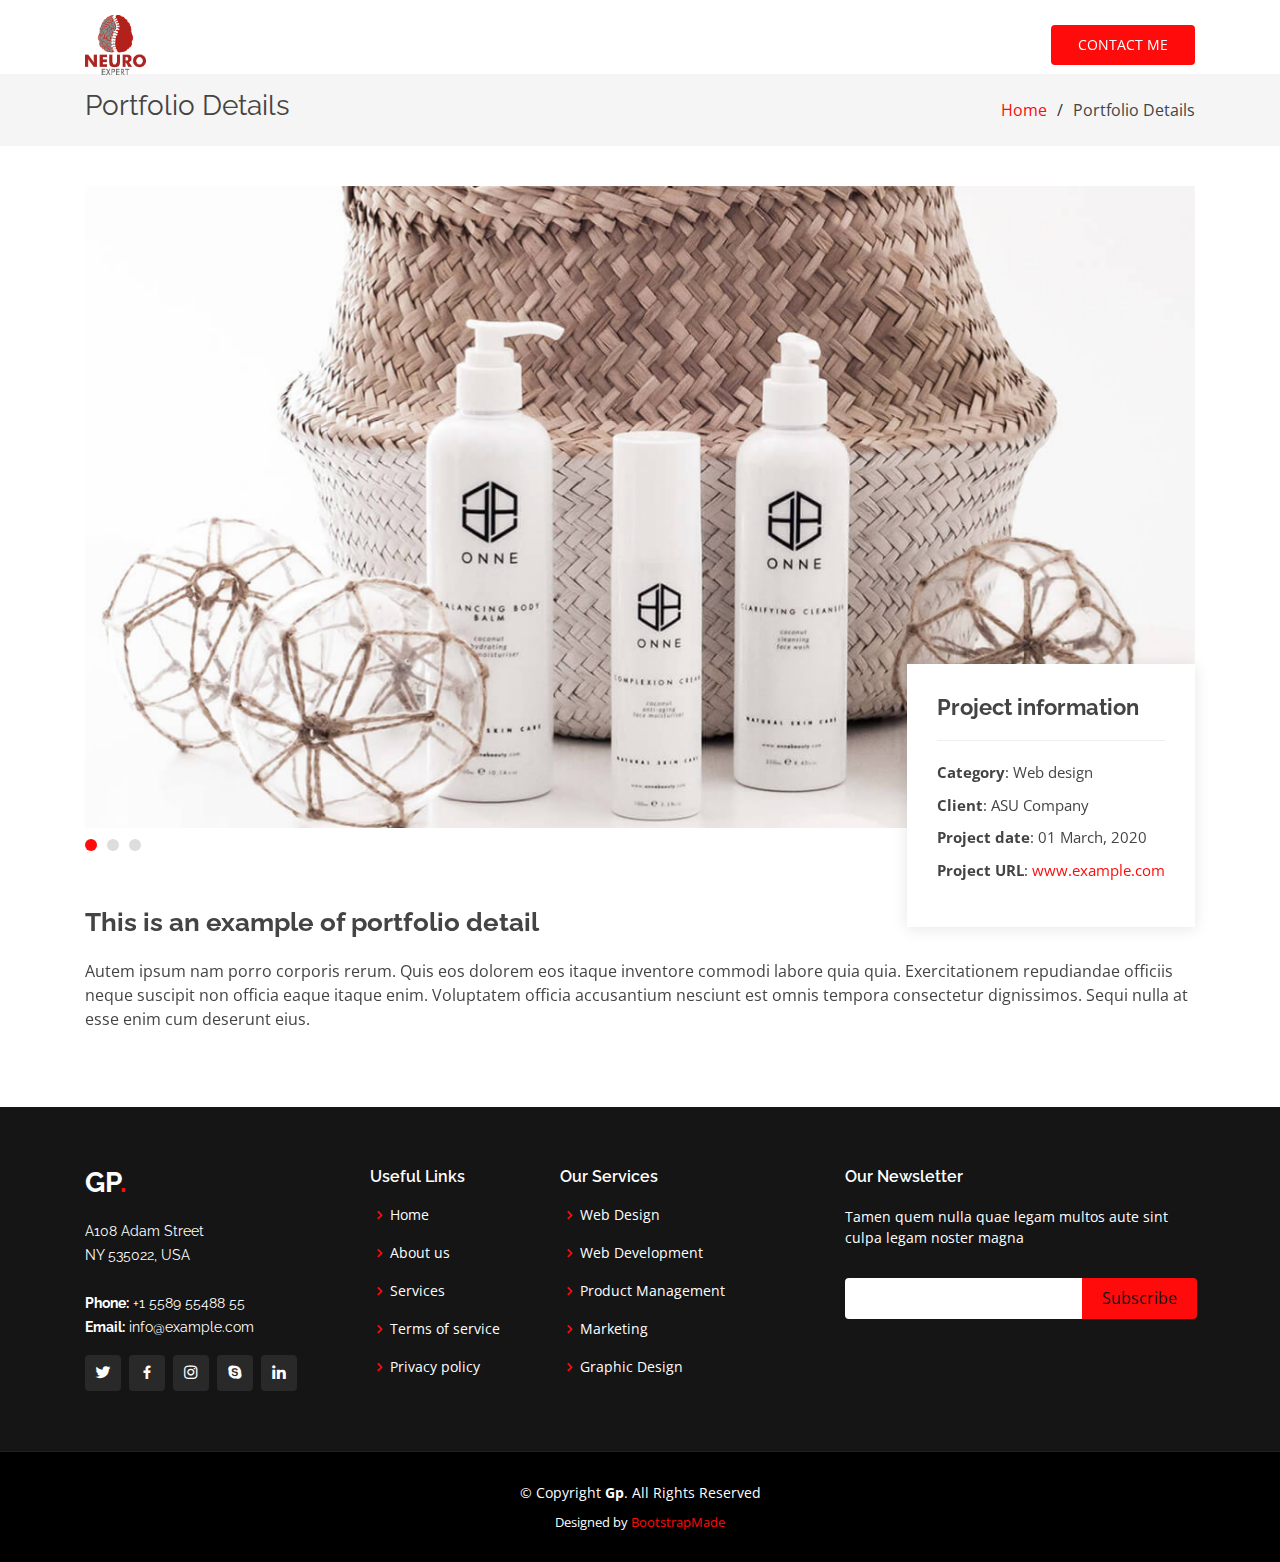
<file: portfolio-details.html>
<!DOCTYPE html>
<html lang="en">

<head>
  <meta charset="utf-8">
  <meta content="width=device-width, initial-scale=1.0" name="viewport">

  <title>Portfolio Details - Gp Bootstrap Template</title>
  <meta content="" name="description">
  <meta content="" name="keywords">

  <!-- Favicons -->
  <link href="assets/img/favicon.png" rel="icon">
  <link href="assets/img/apple-touch-icon.png" rel="apple-touch-icon">

  <!-- Google Fonts -->
  <link href="https://fonts.googleapis.com/css?family=Open+Sans:300,300i,400,400i,600,600i,700,700i|Raleway:300,300i,400,400i,500,500i,600,600i,700,700i|Poppins:300,300i,400,400i,500,500i,600,600i,700,700i" rel="stylesheet">

  <!-- Vendor CSS Files -->
  <link href="assets/vendor/bootstrap/css/bootstrap.min.css" rel="stylesheet">
  <link href="assets/vendor/icofont/icofont.min.css" rel="stylesheet">
  <link href="assets/vendor/boxicons/css/boxicons.min.css" rel="stylesheet">
  <link href="assets/vendor/owl.carousel/assets/owl.carousel.min.css" rel="stylesheet">
  <link href="assets/vendor/venobox/venobox.css" rel="stylesheet">
  <link href="assets/vendor/remixicon/remixicon.css" rel="stylesheet">
  <link href="assets/vendor/aos/aos.css" rel="stylesheet">

  <!-- Template Main CSS File -->
  <link href="assets/css/style.css" rel="stylesheet">

</head>

<body>

  <!-- ======= Header ======= -->
  <header id="header" class="fixed-top ">
    <div class="container d-flex align-items-center justify-content-between">

      <!-- <h1 class="logo"><a href="index.html"><span>DR</span> Vikas Gupta<span>.</span></a></h1> -->
      <!-- Uncomment below if you prefer to use an image logo -->
      <a href="index.html" class="logo"><img src="assets/img/Neuro-surgeon.png" alt="" class="img-fluid"></a>

      <nav class="nav-menu d-none d-lg-block ">
        <ul>
          <!-- <li class="active"><a href="index.html">Home</a></li> -->
          <li><a href="#about">ABOUT DOC</a></li>
          <li><a href="#services">PATIENT</a></li>
          <li><a href="#portfolio">BLOG</a></li>
          <li><a href="#team">PRIVACY POLICY</a></li>
          <!-- <li class="drop-down"><a href="">Drop Down</a>
            <ul>
              <li><a href="#">Drop Down 1</a></li>
              <li class="drop-down"><a href="#">Deep Drop Down</a>
                <ul>
                  <li><a href="#">Deep Drop Down 1</a></li>
                  <li><a href="#">Deep Drop Down 2</a></li>
                  <li><a href="#">Deep Drop Down 3</a></li>
                  <li><a href="#">Deep Drop Down 4</a></li>
                  <li><a href="#">Deep Drop Down 5</a></li>
                </ul>
              </li>
              <li><a href="#">Drop Down 2</a></li>
              <li><a href="#">Drop Down 3</a></li>
              <li><a href="#">Drop Down 4</a></li>
            </ul>
          </li> -->
          <!-- <li><a href="#contact">Contact</a></li> -->

        </ul>
      </nav><!-- .nav-menu -->

      <a href="#about" class="get-started-btn scrollto">CONTACT ME</a>

    </div>
  </header><!-- End Header -->

  <main id="main">

    <!-- ======= Breadcrumbs ======= -->
    <section id="breadcrumbs" class="breadcrumbs">
      <div class="container">

        <div class="d-flex justify-content-between align-items-center">
          <h2>Portfolio Details</h2>
          <ol>
            <li><a href="index.html">Home</a></li>
            <li>Portfolio Details</li>
          </ol>
        </div>

      </div>
    </section><!-- End Breadcrumbs -->

    <!-- ======= Portfolio Details Section ======= -->
    <section id="portfolio-details" class="portfolio-details">
      <div class="container" data-aos="fade-up">

        <div class="portfolio-details-container">

          <div class="owl-carousel portfolio-details-carousel">
            <img src="assets/img/portfolio/portfolio-details-1.jpg" class="img-fluid" alt="">
            <img src="assets/img/portfolio/portfolio-details-2.jpg" class="img-fluid" alt="">
            <img src="assets/img/portfolio/portfolio-details-3.jpg" class="img-fluid" alt="">
          </div>

          <div class="portfolio-info">
            <h3>Project information</h3>
            <ul>
              <li><strong>Category</strong>: Web design</li>
              <li><strong>Client</strong>: ASU Company</li>
              <li><strong>Project date</strong>: 01 March, 2020</li>
              <li><strong>Project URL</strong>: <a href="#">www.example.com</a></li>
            </ul>
          </div>

        </div>

        <div class="portfolio-description">
          <h2>This is an example of portfolio detail</h2>
          <p>
            Autem ipsum nam porro corporis rerum. Quis eos dolorem eos itaque inventore commodi labore quia quia. Exercitationem repudiandae officiis neque suscipit non officia eaque itaque enim. Voluptatem officia accusantium nesciunt est omnis tempora consectetur dignissimos. Sequi nulla at esse enim cum deserunt eius.
          </p>
        </div>

      </div>
    </section><!-- End Portfolio Details Section -->

  </main><!-- End #main -->

  <!-- ======= Footer ======= -->
  <footer id="footer">
    <div class="footer-top">
      <div class="container">
        <div class="row">

          <div class="col-lg-3 col-md-6">
            <div class="footer-info">
              <h3>Gp<span>.</span></h3>
              <p>
                A108 Adam Street <br>
                NY 535022, USA<br><br>
                <strong>Phone:</strong> +1 5589 55488 55<br>
                <strong>Email:</strong> info@example.com<br>
              </p>
              <div class="social-links mt-3">
                <a href="#" class="twitter"><i class="bx bxl-twitter"></i></a>
                <a href="#" class="facebook"><i class="bx bxl-facebook"></i></a>
                <a href="#" class="instagram"><i class="bx bxl-instagram"></i></a>
                <a href="#" class="google-plus"><i class="bx bxl-skype"></i></a>
                <a href="#" class="linkedin"><i class="bx bxl-linkedin"></i></a>
              </div>
            </div>
          </div>

          <div class="col-lg-2 col-md-6 footer-links">
            <h4>Useful Links</h4>
            <ul>
              <li><i class="bx bx-chevron-right"></i> <a href="#">Home</a></li>
              <li><i class="bx bx-chevron-right"></i> <a href="#">About us</a></li>
              <li><i class="bx bx-chevron-right"></i> <a href="#">Services</a></li>
              <li><i class="bx bx-chevron-right"></i> <a href="#">Terms of service</a></li>
              <li><i class="bx bx-chevron-right"></i> <a href="#">Privacy policy</a></li>
            </ul>
          </div>

          <div class="col-lg-3 col-md-6 footer-links">
            <h4>Our Services</h4>
            <ul>
              <li><i class="bx bx-chevron-right"></i> <a href="#">Web Design</a></li>
              <li><i class="bx bx-chevron-right"></i> <a href="#">Web Development</a></li>
              <li><i class="bx bx-chevron-right"></i> <a href="#">Product Management</a></li>
              <li><i class="bx bx-chevron-right"></i> <a href="#">Marketing</a></li>
              <li><i class="bx bx-chevron-right"></i> <a href="#">Graphic Design</a></li>
            </ul>
          </div>

          <div class="col-lg-4 col-md-6 footer-newsletter">
            <h4>Our Newsletter</h4>
            <p>Tamen quem nulla quae legam multos aute sint culpa legam noster magna</p>
            <form action="" method="post">
              <input type="email" name="email"><input type="submit" value="Subscribe">
            </form>

          </div>

        </div>
      </div>
    </div>

    <div class="container">
      <div class="copyright">
        &copy; Copyright <strong><span>Gp</span></strong>. All Rights Reserved
      </div>
      <div class="credits">
        <!-- All the links in the footer should remain intact. -->
        <!-- You can delete the links only if you purchased the pro version. -->
        <!-- Licensing information: https://bootstrapmade.com/license/ -->
        <!-- Purchase the pro version with working PHP/AJAX contact form: https://bootstrapmade.com/gp-free-multipurpose-html-bootstrap-template/ -->
        Designed by <a href="https://bootstrapmade.com/">BootstrapMade</a>
      </div>
    </div>
  </footer><!-- End Footer -->

  <a href="#" class="back-to-top"><i class="ri-arrow-up-line"></i></a>
  <div id="preloader"></div>

  <!-- Vendor JS Files -->
  <script src="assets/vendor/jquery/jquery.min.js"></script>
  <script src="assets/vendor/bootstrap/js/bootstrap.bundle.min.js"></script>
  <script src="assets/vendor/jquery.easing/jquery.easing.min.js"></script>
  <script src="assets/vendor/php-email-form/validate.js"></script>
  <script src="assets/vendor/owl.carousel/owl.carousel.min.js"></script>
  <script src="assets/vendor/isotope-layout/isotope.pkgd.min.js"></script>
  <script src="assets/vendor/venobox/venobox.min.js"></script>
  <script src="assets/vendor/waypoints/jquery.waypoints.min.js"></script>
  <script src="assets/vendor/counterup/counterup.min.js"></script>
  <script src="assets/vendor/aos/aos.js"></script>

  <!-- Template Main JS File -->
  <script src="assets/js/main.js"></script>

</body>

</html>
</file>
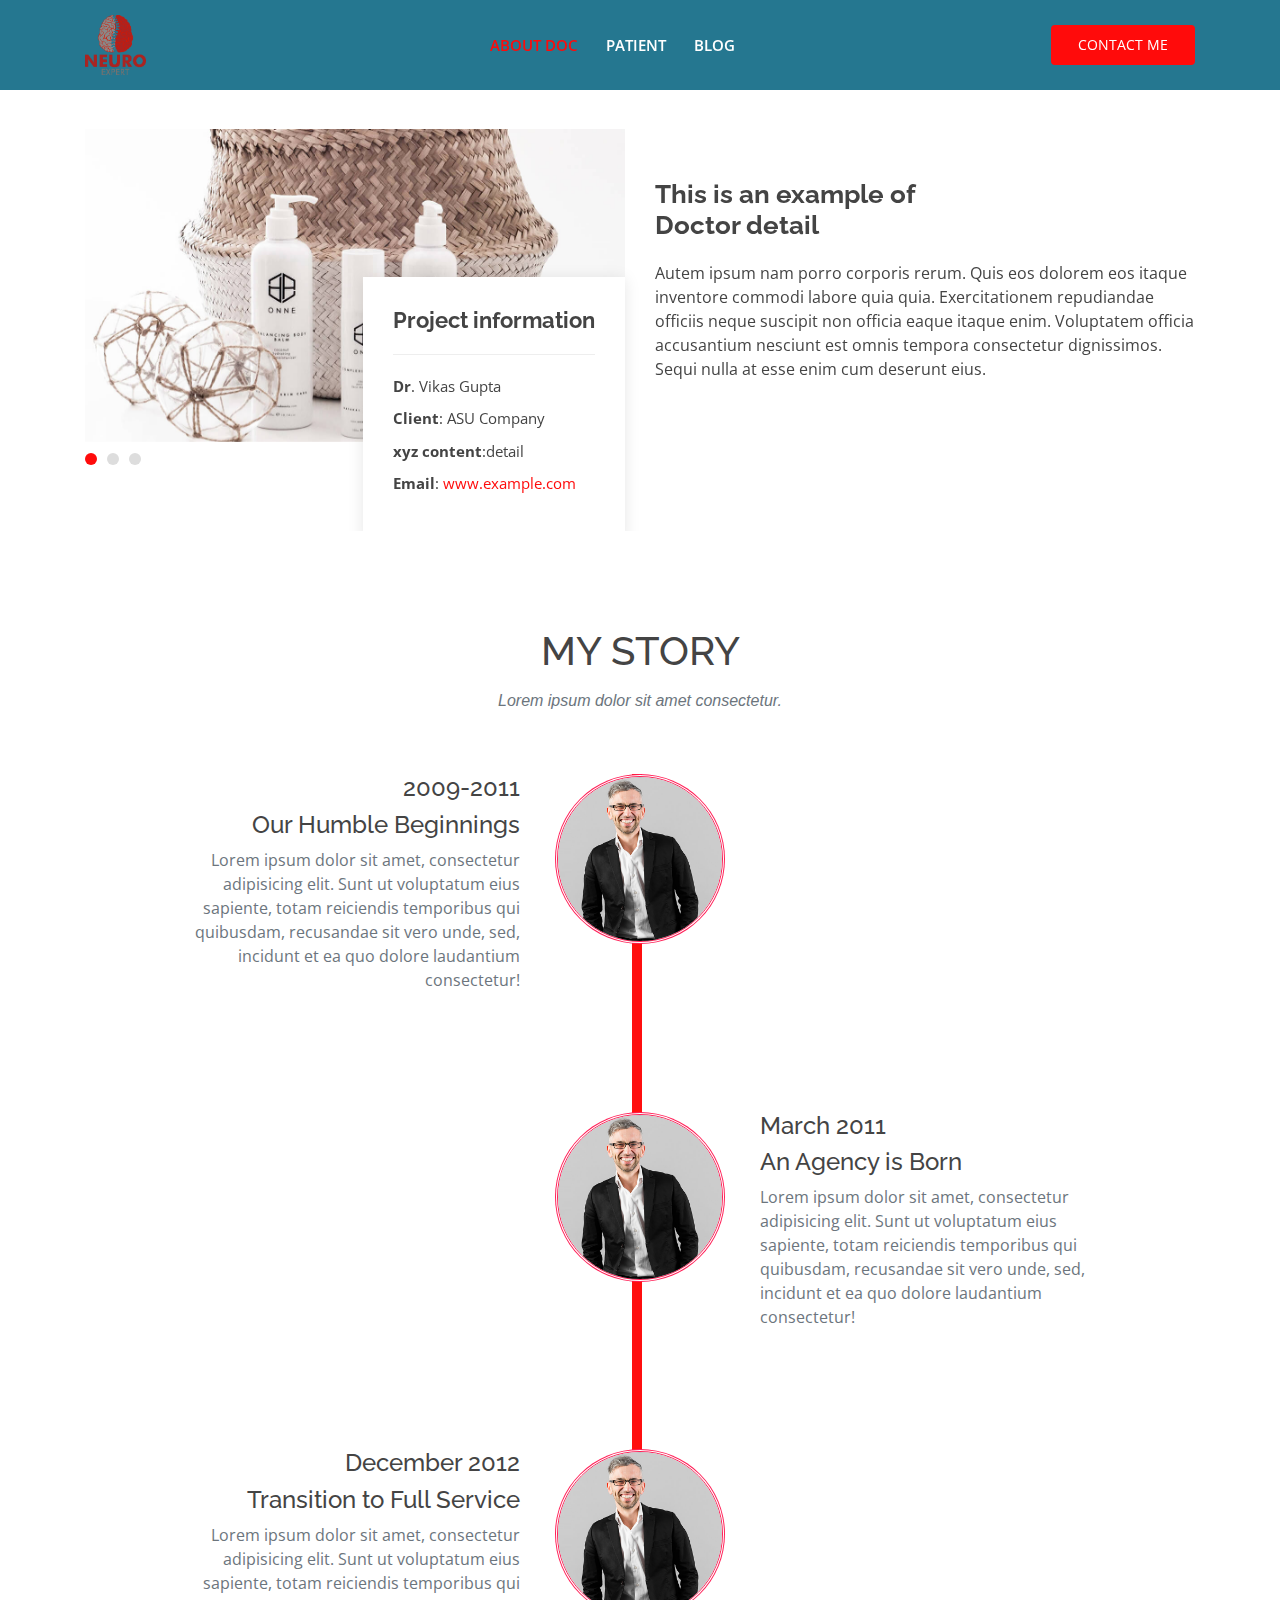
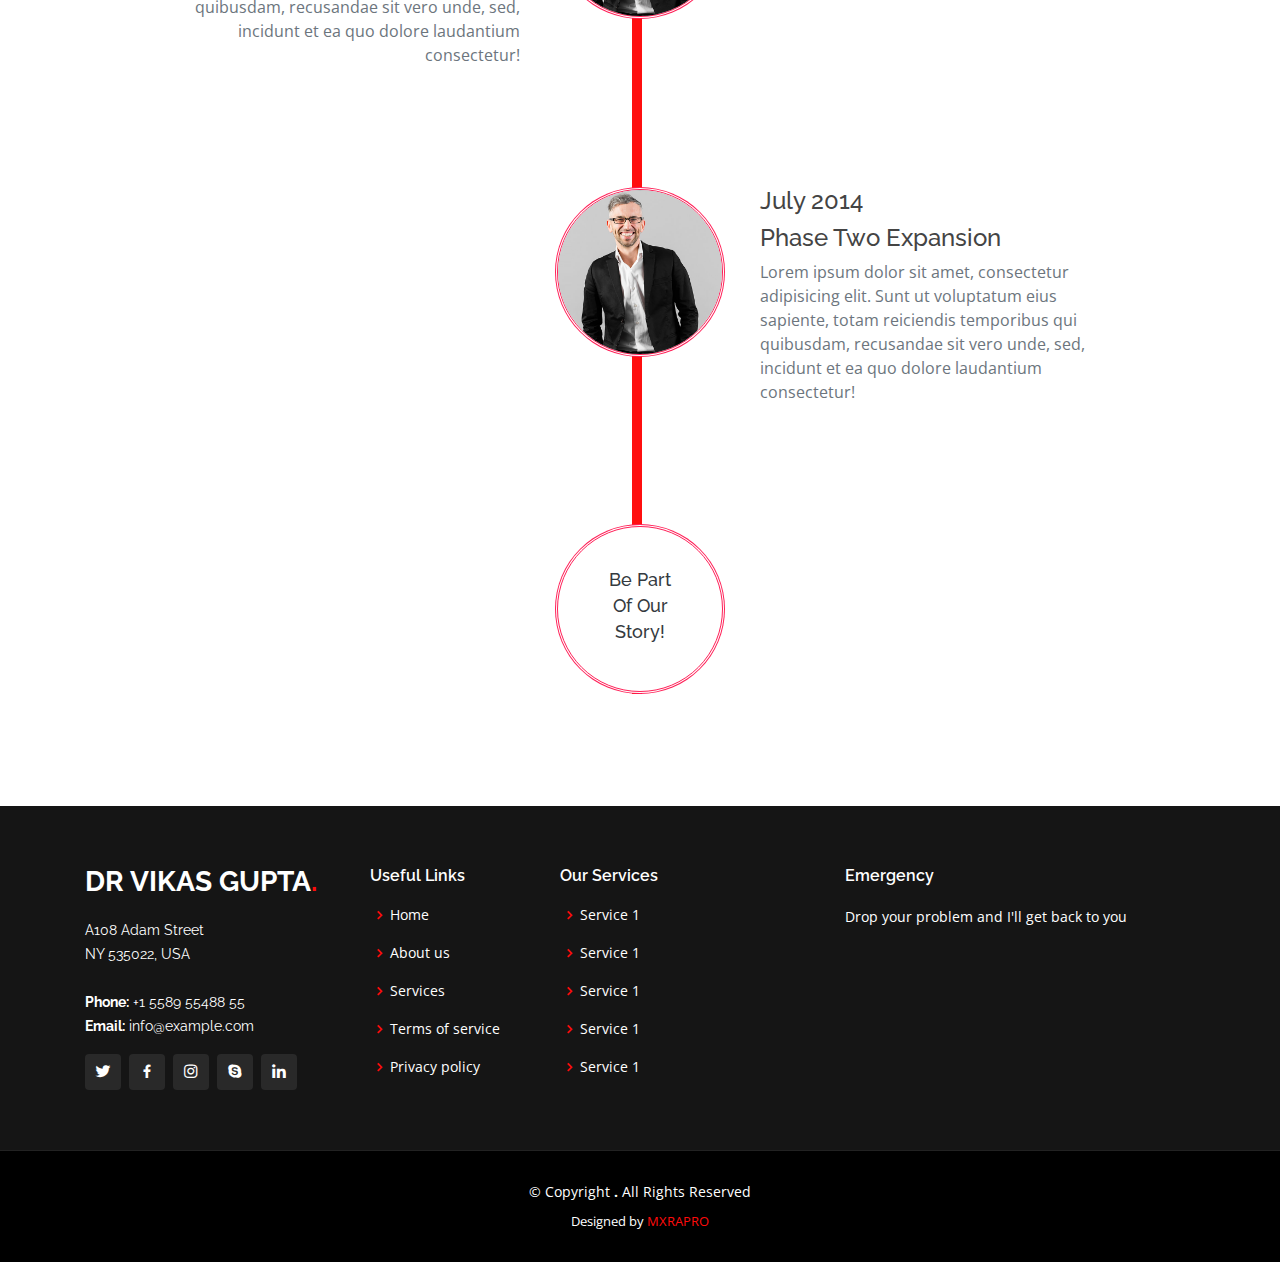
<file: public/AboutDoc.html>
<!DOCTYPE html>
<html lang="en">

<head>
  <meta charset="utf-8">
  <meta content="width=device-width, initial-scale=1.0" name="viewport">

  <title>About Us</title>
  <meta content="" name="description">
  <meta content="" name="keywords">

  <!-- Favicons -->
  <link href="assets/img/favicon.png" rel="icon">
  <link href="assets/img/apple-touch-icon.png" rel="apple-touch-icon">

  <!-- Google Fonts -->
  <link href="https://fonts.googleapis.com/css?family=Open+Sans:300,300i,400,400i,600,600i,700,700i|Raleway:300,300i,400,400i,500,500i,600,600i,700,700i|Poppins:300,300i,400,400i,500,500i,600,600i,700,700i" rel="stylesheet">

  <!-- Vendor CSS Files -->
  <link href="assets/vendor/bootstrap/css/bootstrap.min.css" rel="stylesheet">
  <link href="assets/vendor/icofont/icofont.min.css" rel="stylesheet">
  <link href="assets/vendor/boxicons/css/boxicons.min.css" rel="stylesheet">
  <link href="assets/vendor/owl.carousel/assets/owl.carousel.min.css" rel="stylesheet">
  <link href="assets/vendor/venobox/venobox.css" rel="stylesheet">
  <link href="assets/vendor/remixicon/remixicon.css" rel="stylesheet">
  <link href="assets/vendor/aos/aos.css" rel="stylesheet">

  <!-- Template Main CSS File -->
  <link href="assets/css/style.css" rel="stylesheet">
  <style>
 
  .nav-menu a .active{
    color: #ff0b0b !important;
  }
    </style>

</head>

<body>

  <!-- ======= Header ======= -->
  <header id="header" class="fixed-top" style="background: rgba(15, 105, 133, 0.911);">
    <div class="container d-flex align-items-center justify-content-between">

      <!-- <h1 class="logo"><a href="index.html"><span>DR</span> Vikas Gupta<span>.</span></a></h1> -->
      <!-- Uncomment below if you prefer to use an image logo -->
      <a href="index.html" class="logo"><img src="assets/img/Neuro-surgeon.png" alt="" class="img-fluid"></a>

      <nav class="nav-menu d-none d-lg-block ">
        <ul>
          <!-- <li class="active"><a href="index.html">Home</a></li> -->
          <li><a class ="active" href="AboutDoc.html">ABOUT DOC</a></li>
          <li><a href="Patient.html">PATIENT</a></li>
          <li><a href="blog-grid.html">BLOG</a></li>
          <!-- <li><a href="#">PRIVACY POLICY</a></li> -->

        </ul>
      </nav>
      <!-- .nav-menu -->

      <a href="contact.html" class="get-started-btn scrollto">CONTACT ME</a>

    </div>
  </header><!-- End Header -->

  <main id="main" style = "margin-top: 89px;">
    
    <!-- ======= Portfolio Details Section ======= -->
    <section id="portfolio-details" class="portfolio-details">
      <div class="container" data-aos="fade-up">
        
        <div class="row">
          <div class="col-md-6 col-xs-12">

            <div class="portfolio-details-container">

          <div class="owl-carousel portfolio-details-carousel">
            <img src="assets/img/portfolio/portfolio-details-1.jpg" class="img-fluid" alt="">
            <img src="assets/img/portfolio/portfolio-details-2.jpg" class="img-fluid" alt="">
            <img src="assets/img/portfolio/portfolio-details-3.jpg" class="img-fluid" alt="">
          </div>

          <div class="portfolio-info">
            <h3>Project information</h3>
            <ul>
              <li><strong>Dr</strong>. Vikas Gupta</li>
              <li><strong>Client</strong>: ASU Company</li>
              <li><strong>xyz content</strong>:detail</li>
              <li><strong>Email</strong>: <a href="mailto:example@asd.com">www.example.com</a></li>
            </ul>
          </div>

        </div>
          </div>
          <div class="col-md-6 col-xs-12">

            <div class="portfolio-description">
          <h2>This is an example of Doctor detail</h2>
          <p>
            Autem ipsum nam porro corporis rerum. Quis eos dolorem eos itaque inventore commodi labore quia quia. Exercitationem repudiandae officiis neque suscipit non officia eaque itaque enim. Voluptatem officia accusantium nesciunt est omnis tempora consectetur dignissimos. Sequi nulla at esse enim cum deserunt eius.
          </p>
        </div>
          </div>

        </div>
        

        

      </div>
    </section><!-- End Portfolio Details Section -->

            <section class="page-section" id="about">
            <div class="container">
                <div class="text-center">
                    <h2 class="section-heading text-uppercase">My story</h2>
                    <h3 class="section-subheading text-muted">Lorem ipsum dolor sit amet consectetur.</h3>
                </div>
                <ul class="timeline">
                    <li>
                        <div class="timeline-image"><img class="rounded-circle img-fluid" src="assets/img/team/team-1.jpg" alt="" /></div>
                        <div class="timeline-panel">
                            <div class="timeline-heading">
                                <h4>2009-2011</h4>
                                <h4 class="subheading">Our Humble Beginnings</h4>
                            </div>
                            <div class="timeline-body"><p class="text-muted">Lorem ipsum dolor sit amet, consectetur adipisicing elit. Sunt ut voluptatum eius sapiente, totam reiciendis temporibus qui quibusdam, recusandae sit vero unde, sed, incidunt et ea quo dolore laudantium consectetur!</p></div>
                        </div>
                    </li>
                    <li class="timeline-inverted">
                        <div class="timeline-image"><img class="rounded-circle img-fluid" src="assets/img/team/team-1.jpg" alt="" /></div>
                        <div class="timeline-panel">
                            <div class="timeline-heading">
                                <h4>March 2011</h4>
                                <h4 class="subheading">An Agency is Born</h4>
                            </div>
                            <div class="timeline-body"><p class="text-muted">Lorem ipsum dolor sit amet, consectetur adipisicing elit. Sunt ut voluptatum eius sapiente, totam reiciendis temporibus qui quibusdam, recusandae sit vero unde, sed, incidunt et ea quo dolore laudantium consectetur!</p></div>
                        </div>
                    </li>
                    <li>
                        <div class="timeline-image"><img class="rounded-circle img-fluid" src="assets/img/team/team-1.jpg" alt="" /></div>
                        <div class="timeline-panel">
                            <div class="timeline-heading">
                                <h4>December 2012</h4>
                                <h4 class="subheading">Transition to Full Service</h4>
                            </div>
                            <div class="timeline-body"><p class="text-muted">Lorem ipsum dolor sit amet, consectetur adipisicing elit. Sunt ut voluptatum eius sapiente, totam reiciendis temporibus qui quibusdam, recusandae sit vero unde, sed, incidunt et ea quo dolore laudantium consectetur!</p></div>
                        </div>
                    </li>
                    <li class="timeline-inverted">
                        <div class="timeline-image"><img class="rounded-circle img-fluid" src="assets/img/team/team-1.jpg" alt="" /></div>
                        <div class="timeline-panel">
                            <div class="timeline-heading">
                                <h4>July 2014</h4>
                                <h4 class="subheading">Phase Two Expansion</h4>
                            </div>
                            <div class="timeline-body"><p class="text-muted">Lorem ipsum dolor sit amet, consectetur adipisicing elit. Sunt ut voluptatum eius sapiente, totam reiciendis temporibus qui quibusdam, recusandae sit vero unde, sed, incidunt et ea quo dolore laudantium consectetur!</p></div>
                        </div>
                    </li>
                    <li class="timeline-inverted">
                        <div class="timeline-image text-dark">
                            <h4>
                                Be Part
                                <br />
                                Of Our
                                <br />
                                Story!
                            </h4>
                        </div>
                    </li>
                </ul>
            </div>
        </section>

  </main><!-- End #main -->

  <!-- ======= Footer ======= -->
  <footer id="footer">
    <div class="footer-top">
      <div class="container">
        <div class="row">

          <div class="col-lg-3 col-md-6">
            <div class="footer-info">
              <h3>DR Vikas Gupta<span>.</span></h3>
              <p>
                A108 Adam Street <br>
                NY 535022, USA<br><br>
                <strong>Phone:</strong> +1 5589 55488 55<br>
                <strong>Email:</strong> info@example.com<br>
              </p>
              <div class="social-links mt-3">
                <a href="#" class="twitter"><i class="bx bxl-twitter"></i></a>
                <a href="#" class="facebook"><i class="bx bxl-facebook"></i></a>
                <a href="#" class="instagram"><i class="bx bxl-instagram"></i></a>
                <a href="#" class="google-plus"><i class="bx bxl-skype"></i></a>
                <a href="#" class="linkedin"><i class="bx bxl-linkedin"></i></a>
              </div>
            </div>
          </div>

          <div class="col-lg-2 col-md-6 footer-links">
            <h4>Useful Links</h4>
            <ul>
              <li><i class="bx bx-chevron-right"></i> <a href="#">Home</a></li>
              <li><i class="bx bx-chevron-right"></i> <a href="#">About us</a></li>
              <li><i class="bx bx-chevron-right"></i> <a href="#">Services</a></li>
              <li><i class="bx bx-chevron-right"></i> <a href="#">Terms of service</a></li>
              <li><i class="bx bx-chevron-right"></i> <a href="#">Privacy policy</a></li>
            </ul>
          </div>

          <div class="col-lg-3 col-md-6 footer-links">
            <h4>Our Services</h4>
            <ul>
              <li><i class="bx bx-chevron-right"></i> <a href="#">Service 1</a></li>
              <li><i class="bx bx-chevron-right"></i> <a href="#">Service 1</a></li>
              <li><i class="bx bx-chevron-right"></i> <a href="#">Service 1</a></li>
              <li><i class="bx bx-chevron-right"></i> <a href="#">Service 1</a></li>
              <li><i class="bx bx-chevron-right"></i> <a href="#">Service 1</a></li>
            </ul>
          </div>

          <div class="col-lg-4 col-md-6 footer-newsletter">
            <h4>Emergency</h4>
            <p>Drop your problem and I'll get back to you</p>
            <!-- <form action="" method="post">
              <input type="email" name="email"><input type="submit" value="Drop you issue">
            </form> -->

          </div>

        </div>
      </div>
    </div>

    <div class="container">
      <div class="copyright">
        &copy; Copyright <strong><span>.</span></strong> All Rights Reserved
      </div>
      <div class="credits">
        Designed by <a href="http://mxrapro.com">MXRAPRO</a>
      </div>
    </div>
  </footer><!-- End Footer -->

  <a href="#" class="back-to-top"><i class="ri-arrow-up-line"></i></a>
  <div id="preloader"></div>

  <footer1 class="d-block d-md-none " style="background-image: none; overflow-x: hidden;">
        <div class="row">
            <div class="col-sm-6 col-xs-6 d-flex justify-content-center">
                <a href="tel:+91-9990002547" class="btn text-black px-4  mx-1 border border-dark w-45 bg-light">
                   <TT style="font-size: 17px; font-weight:600;">   
                    CALL US
                   </TT> 
                </a>
                <a href="https://wa.me/8455846313/?text= Hey, I need help to grow my digital presence!" class="btn text-black px-4 btn-primary mx-3 border border-primary w-45" >
                   <TT style="font-size: 17px; font-weight:600; ">   
                    WHATSAPP
                   </TT> 
                </a>
            </div>
        </div>
    </footer1>

  <!-- Vendor JS Files -->
  <script src="assets/vendor/jquery/jquery.min.js"></script>
  <script src="assets/vendor/bootstrap/js/bootstrap.bundle.min.js"></script>
  <script src="assets/vendor/jquery.easing/jquery.easing.min.js"></script>
  <script src="assets/vendor/php-email-form/validate.js"></script>
  <script src="assets/vendor/owl.carousel/owl.carousel.min.js"></script>
  <script src="assets/vendor/isotope-layout/isotope.pkgd.min.js"></script>
  <script src="assets/vendor/venobox/venobox.min.js"></script>
  <script src="assets/vendor/waypoints/jquery.waypoints.min.js"></script>
  <script src="assets/vendor/counterup/counterup.min.js"></script>
  <script src="assets/vendor/aos/aos.js"></script>

  <!-- Template Main JS File -->
  <script src="assets/js/main.js"></script>

</body>

</html>
</file>
<file: assets/vendor/venobox/venobox.css>
/* ------ venobox.css --------*/
.vbox-overlay *, .vbox-overlay *:before, .vbox-overlay *:after{
    -webkit-backface-visibility: hidden;
    -webkit-box-sizing:border-box;
    -moz-box-sizing:border-box;
    box-sizing:border-box;
}
.vbox-overlay * { 
    -webkit-backface-visibility: visible;
    backface-visibility: visible;
}
.vbox-overlay{
    display: -webkit-flex;
    display: flex;
    -webkit-flex-direction: column;
    flex-direction: column;
    -webkit-justify-content: center;
    justify-content: center;
    -webkit-align-items: center;
    align-items: center;
    position: fixed;
    left: 0;
    top: 0;
    bottom: 0;
    right: 0;
    z-index: 999999;
}

/* ----- navigation ----- */
.vbox-title{
    width: 100%;
    height: 40px;
    float: left;
    text-align: center;
    line-height: 28px;
    font-size: 12px;
    padding: 6px 50px;
    overflow: hidden;
    position: fixed;
    display: none;
    left: 0;
    z-index: 89;
}
.vbox-close{
    cursor: pointer;
    position: fixed;
    top: -1px;
    right: 0;
    width: 50px;
    height: 40px;
    padding: 6px;
    display: block;
    background-position:10px center;
    overflow: hidden;
    font-size: 24px;
    line-height: 1;
    text-align: center;
    z-index: 99;
}
.vbox-left{
    cursor: pointer;
    position: fixed;
    left: 0;
    height: 40px;
    overflow: hidden;
    line-height: 28px;
    font-size: 12px;
    z-index: 99;
    display: flex;
    align-items:center;
}
.vbox-num{
    display: inline-block;
    margin: 6px 0 6px 15px;
}
/* ----- Social share ----- */
.vbox-share{
    line-height: 28px;
    font-size: 12px;
    overflow: hidden;
    position: fixed;
    left: 0;
    z-index: 98;
    display: flex;
    align-items:center;
    justify-content: center;
    width: 100%;
    text-align: center;
}
.vbox-share svg{
    max-height: 28px;
    width: 28px;
    z-index: 10;
    margin-left: 12px;
    margin-top: 6px;
    margin-bottom: 6px;
    vertical-align: middle;
}


/* ----- navigation ARROWS ----- */
.vbox-next, .vbox-prev{
    position: fixed;
    top: 50%;
    margin-top: -15px;
    overflow: hidden;
    cursor: pointer;
    display: block;
    width: 45px;
    height: 45px;
    z-index: 99;
}
.vbox-next span, .vbox-prev span{
    position: relative;
    width: 20px;
    height: 20px;
    border: 2px solid transparent;
    border-top-color: #B6B6B6;
    border-right-color: #B6B6B6;
    text-indent: -100px;
    position: absolute;
    top: 8px;
    display: block;
}
.vbox-prev{
    left: 15px;
}
.vbox-next{
    right: 15px;
}
.vbox-prev span{
    left: 10px;
    -ms-transform: rotate(-135deg);
    -webkit-transform: rotate(-135deg);
    transform: rotate(-135deg);
}
.vbox-next span{
    -ms-transform: rotate(45deg);
    -webkit-transform: rotate(45deg);
    transform: rotate(45deg);
    right: 10px;
}
/* ------- inline window ------ */
.vbox-inline{
    width: 420px;
    height: 315px;
    height: 70vh;
    padding: 10px;
    background: #fff;
    margin: 0 auto;
    overflow: auto;
    text-align: left;
}
/* ------- Video & iFrames window ------ */
.venoframe{
    max-width: 100%;
    width: 100%;
    border: none;
    width: 100%;
    height: 260px;
    height: 70vh;
}
.venoframe.vbvid{
    height: 260px;
}
@media (min-width: 768px) {
    .venoframe, .vbox-inline{
        width: 90%;
        height: 360px;
        height: 70vh;
    }
    .venoframe.vbvid{
        width: 640px;
        height: 360px;
    }
}
@media (min-width: 992px) {
    .venoframe, .vbox-inline{
        max-width: 1200px;
        width: 80%;
        height: 540px;
        height: 70vh;
    }
    .venoframe.vbvid{
        width: 960px;
        height: 540px;
    }
}
/* 
Please do NOT edit this part! 
or at least read this note: http://i.imgur.com/7C0ws9e.gif
*/
.vbox-open{
    overflow: hidden;
}
.vbox-container{
    position: absolute;
    left: 0;
    right: 0;
    top: 0;
    bottom: 0;
    overflow-x: hidden;
    overflow-y: scroll;
    overflow-scrolling: touch;
    -webkit-overflow-scrolling: touch;
    z-index: 20;
    max-height: 100%;

}

.vbox-content{
    text-align: center;
    float: left;
    width: 100%;
    position: relative;
    overflow: hidden;
    padding: 20px 4%;
}
.vbox-container img{
    max-width: 100%;
    height: auto;
}
.vbox-figlio{
    box-shadow: 0 0 12px rgba(0,0,0,0.19), 0 6px 6px rgba(0,0,0,0.23);
    max-width: 100%;
    text-align: initial;
}
img.vbox-figlio{
    -webkit-user-select: none;
-khtml-user-select: none;
-moz-user-select: none;
-o-user-select: none;
user-select: none;
}
.vbox-content.swipe-left{
    margin-left: -200px !important;
}
.vbox-content.swipe-right{
    margin-left: 200px !important;
}
.vbox-animated{
    webkit-transition: margin 300ms ease-out;
    transition: margin 300ms ease-out;
}

/* ---------- preloader ----------
 * SPINKIT 
 * http://tobiasahlin.com/spinkit/
-------------------------------- */
.sk-double-bounce,.sk-rotating-plane{width:40px;height:40px;margin:40px auto}.sk-rotating-plane{background-color:#333;-webkit-animation:sk-rotatePlane 1.2s infinite ease-in-out;animation:sk-rotatePlane 1.2s infinite ease-in-out}@-webkit-keyframes sk-rotatePlane{0%{-webkit-transform:perspective(120px) rotateX(0) rotateY(0);transform:perspective(120px) rotateX(0) rotateY(0)}50%{-webkit-transform:perspective(120px) rotateX(-180.1deg) rotateY(0);transform:perspective(120px) rotateX(-180.1deg) rotateY(0)}100%{-webkit-transform:perspective(120px) rotateX(-180deg) rotateY(-179.9deg);transform:perspective(120px) rotateX(-180deg) rotateY(-179.9deg)}}@keyframes sk-rotatePlane{0%{-webkit-transform:perspective(120px) rotateX(0) rotateY(0);transform:perspective(120px) rotateX(0) rotateY(0)}50%{-webkit-transform:perspective(120px) rotateX(-180.1deg) rotateY(0);transform:perspective(120px) rotateX(-180.1deg) rotateY(0)}100%{-webkit-transform:perspective(120px) rotateX(-180deg) rotateY(-179.9deg);transform:perspective(120px) rotateX(-180deg) rotateY(-179.9deg)}}.sk-double-bounce{position:relative}.sk-double-bounce .sk-child{width:100%;height:100%;border-radius:50%;background-color:#333;opacity:.6;position:absolute;top:0;left:0;-webkit-animation:sk-doubleBounce 2s infinite ease-in-out;animation:sk-doubleBounce 2s infinite ease-in-out}.sk-chasing-dots .sk-child,.sk-spinner-pulse,.sk-three-bounce .sk-child{background-color:#333;border-radius:100%}.sk-double-bounce .sk-double-bounce2{-webkit-animation-delay:-1s;animation-delay:-1s}@-webkit-keyframes sk-doubleBounce{0%,100%{-webkit-transform:scale(0);transform:scale(0)}50%{-webkit-transform:scale(1);transform:scale(1)}}@keyframes sk-doubleBounce{0%,100%{-webkit-transform:scale(0);transform:scale(0)}50%{-webkit-transform:scale(1);transform:scale(1)}}.sk-wave{margin:40px auto;width:50px;height:40px;text-align:center;font-size:10px}.sk-wave .sk-rect{background-color:#333;height:100%;width:6px;display:inline-block;-webkit-animation:sk-waveStretchDelay 1.2s infinite ease-in-out;animation:sk-waveStretchDelay 1.2s infinite ease-in-out}.sk-wave .sk-rect1{-webkit-animation-delay:-1.2s;animation-delay:-1.2s}.sk-wave .sk-rect2{-webkit-animation-delay:-1.1s;animation-delay:-1.1s}.sk-wave .sk-rect3{-webkit-animation-delay:-1s;animation-delay:-1s}.sk-wave .sk-rect4{-webkit-animation-delay:-.9s;animation-delay:-.9s}.sk-wave .sk-rect5{-webkit-animation-delay:-.8s;animation-delay:-.8s}@-webkit-keyframes sk-waveStretchDelay{0%,100%,40%{-webkit-transform:scaleY(.4);transform:scaleY(.4)}20%{-webkit-transform:scaleY(1);transform:scaleY(1)}}@keyframes sk-waveStretchDelay{0%,100%,40%{-webkit-transform:scaleY(.4);transform:scaleY(.4)}20%{-webkit-transform:scaleY(1);transform:scaleY(1)}}.sk-wandering-cubes{margin:40px auto;width:40px;height:40px;position:relative}.sk-wandering-cubes .sk-cube{background-color:#333;width:10px;height:10px;position:absolute;top:0;left:0;-webkit-animation:sk-wanderingCube 1.8s ease-in-out -1.8s infinite both;animation:sk-wanderingCube 1.8s ease-in-out -1.8s infinite both}.sk-chasing-dots,.sk-spinner-pulse{width:40px;height:40px;margin:40px auto}.sk-wandering-cubes .sk-cube2{-webkit-animation-delay:-.9s;animation-delay:-.9s}@-webkit-keyframes sk-wanderingCube{0%{-webkit-transform:rotate(0);transform:rotate(0)}25%{-webkit-transform:translateX(30px) rotate(-90deg) scale(.5);transform:translateX(30px) rotate(-90deg) scale(.5)}50%{-webkit-transform:translateX(30px) translateY(30px) rotate(-179deg);transform:translateX(30px) translateY(30px) rotate(-179deg)}50.1%{-webkit-transform:translateX(30px) translateY(30px) rotate(-180deg);transform:translateX(30px) translateY(30px) rotate(-180deg)}75%{-webkit-transform:translateX(0) translateY(30px) rotate(-270deg) scale(.5);transform:translateX(0) translateY(30px) rotate(-270deg) scale(.5)}100%{-webkit-transform:rotate(-360deg);transform:rotate(-360deg)}}@keyframes sk-wanderingCube{0%{-webkit-transform:rotate(0);transform:rotate(0)}25%{-webkit-transform:translateX(30px) rotate(-90deg) scale(.5);transform:translateX(30px) rotate(-90deg) scale(.5)}50%{-webkit-transform:translateX(30px) translateY(30px) rotate(-179deg);transform:translateX(30px) translateY(30px) rotate(-179deg)}50.1%{-webkit-transform:translateX(30px) translateY(30px) rotate(-180deg);transform:translateX(30px) translateY(30px) rotate(-180deg)}75%{-webkit-transform:translateX(0) translateY(30px) rotate(-270deg) scale(.5);transform:translateX(0) translateY(30px) rotate(-270deg) scale(.5)}100%{-webkit-transform:rotate(-360deg);transform:rotate(-360deg)}}.sk-spinner-pulse{-webkit-animation:sk-pulseScaleOut 1s infinite ease-in-out;animation:sk-pulseScaleOut 1s infinite ease-in-out}@-webkit-keyframes sk-pulseScaleOut{0%{-webkit-transform:scale(0);transform:scale(0)}100%{-webkit-transform:scale(1);transform:scale(1);opacity:0}}@keyframes sk-pulseScaleOut{0%{-webkit-transform:scale(0);transform:scale(0)}100%{-webkit-transform:scale(1);transform:scale(1);opacity:0}}.sk-chasing-dots{position:relative;text-align:center;-webkit-animation:sk-chasingDotsRotate 2s infinite linear;animation:sk-chasingDotsRotate 2s infinite linear}.sk-chasing-dots .sk-child{width:60%;height:60%;display:inline-block;position:absolute;top:0;-webkit-animation:sk-chasingDotsBounce 2s infinite ease-in-out;animation:sk-chasingDotsBounce 2s infinite ease-in-out}.sk-chasing-dots .sk-dot2{top:auto;bottom:0;-webkit-animation-delay:-1s;animation-delay:-1s}@-webkit-keyframes sk-chasingDotsRotate{100%{-webkit-transform:rotate(360deg);transform:rotate(360deg)}}@keyframes sk-chasingDotsRotate{100%{-webkit-transform:rotate(360deg);transform:rotate(360deg)}}@-webkit-keyframes sk-chasingDotsBounce{0%,100%{-webkit-transform:scale(0);transform:scale(0)}50%{-webkit-transform:scale(1);transform:scale(1)}}@keyframes sk-chasingDotsBounce{0%,100%{-webkit-transform:scale(0);transform:scale(0)}50%{-webkit-transform:scale(1);transform:scale(1)}}.sk-three-bounce{margin:40px auto;width:80px;text-align:center}.sk-three-bounce .sk-child{width:20px;height:20px;display:inline-block;-webkit-animation:sk-three-bounce 1.4s ease-in-out 0s infinite both;animation:sk-three-bounce 1.4s ease-in-out 0s infinite both}.sk-circle .sk-child:before,.sk-fading-circle .sk-circle:before{display:block;border-radius:100%;content:'';background-color:#333}.sk-three-bounce .sk-bounce1{-webkit-animation-delay:-.32s;animation-delay:-.32s}.sk-three-bounce .sk-bounce2{-webkit-animation-delay:-.16s;animation-delay:-.16s}@-webkit-keyframes sk-three-bounce{0%,100%,80%{-webkit-transform:scale(0);transform:scale(0)}40%{-webkit-transform:scale(1);transform:scale(1)}}@keyframes sk-three-bounce{0%,100%,80%{-webkit-transform:scale(0);transform:scale(0)}40%{-webkit-transform:scale(1);transform:scale(1)}}.sk-circle{margin:40px auto;width:40px;height:40px;position:relative}.sk-circle .sk-child{width:100%;height:100%;position:absolute;left:0;top:0}.sk-circle .sk-child:before{margin:0 auto;width:15%;height:15%;-webkit-animation:sk-circleBounceDelay 1.2s infinite ease-in-out both;animation:sk-circleBounceDelay 1.2s infinite ease-in-out both}.sk-circle .sk-circle2{-webkit-transform:rotate(30deg);-ms-transform:rotate(30deg);transform:rotate(30deg)}.sk-circle .sk-circle3{-webkit-transform:rotate(60deg);-ms-transform:rotate(60deg);transform:rotate(60deg)}.sk-circle .sk-circle4{-webkit-transform:rotate(90deg);-ms-transform:rotate(90deg);transform:rotate(90deg)}.sk-circle .sk-circle5{-webkit-transform:rotate(120deg);-ms-transform:rotate(120deg);transform:rotate(120deg)}.sk-circle .sk-circle6{-webkit-transform:rotate(150deg);-ms-transform:rotate(150deg);transform:rotate(150deg)}.sk-circle .sk-circle7{-webkit-transform:rotate(180deg);-ms-transform:rotate(180deg);transform:rotate(180deg)}.sk-circle .sk-circle8{-webkit-transform:rotate(210deg);-ms-transform:rotate(210deg);transform:rotate(210deg)}.sk-circle .sk-circle9{-webkit-transform:rotate(240deg);-ms-transform:rotate(240deg);transform:rotate(240deg)}.sk-circle .sk-circle10{-webkit-transform:rotate(270deg);-ms-transform:rotate(270deg);transform:rotate(270deg)}.sk-circle .sk-circle11{-webkit-transform:rotate(300deg);-ms-transform:rotate(300deg);transform:rotate(300deg)}.sk-circle .sk-circle12{-webkit-transform:rotate(330deg);-ms-transform:rotate(330deg);transform:rotate(330deg)}.sk-circle .sk-circle2:before{-webkit-animation-delay:-1.1s;animation-delay:-1.1s}.sk-circle .sk-circle3:before{-webkit-animation-delay:-1s;animation-delay:-1s}.sk-circle .sk-circle4:before{-webkit-animation-delay:-.9s;animation-delay:-.9s}.sk-circle .sk-circle5:before{-webkit-animation-delay:-.8s;animation-delay:-.8s}.sk-circle .sk-circle6:before{-webkit-animation-delay:-.7s;animation-delay:-.7s}.sk-circle .sk-circle7:before{-webkit-animation-delay:-.6s;animation-delay:-.6s}.sk-circle .sk-circle8:before{-webkit-animation-delay:-.5s;animation-delay:-.5s}.sk-circle .sk-circle9:before{-webkit-animation-delay:-.4s;animation-delay:-.4s}.sk-circle .sk-circle10:before{-webkit-animation-delay:-.3s;animation-delay:-.3s}.sk-circle .sk-circle11:before{-webkit-animation-delay:-.2s;animation-delay:-.2s}.sk-circle .sk-circle12:before{-webkit-animation-delay:-.1s;animation-delay:-.1s}@-webkit-keyframes sk-circleBounceDelay{0%,100%,80%{-webkit-transform:scale(0);transform:scale(0)}40%{-webkit-transform:scale(1);transform:scale(1)}}@keyframes sk-circleBounceDelay{0%,100%,80%{-webkit-transform:scale(0);transform:scale(0)}40%{-webkit-transform:scale(1);transform:scale(1)}}.sk-cube-grid{width:40px;height:40px;margin:40px auto}.sk-cube-grid .sk-cube{width:33.33%;height:33.33%;background-color:#333;float:left;-webkit-animation:sk-cubeGridScaleDelay 1.3s infinite ease-in-out;animation:sk-cubeGridScaleDelay 1.3s infinite ease-in-out}.sk-cube-grid .sk-cube1{-webkit-animation-delay:.2s;animation-delay:.2s}.sk-cube-grid .sk-cube2{-webkit-animation-delay:.3s;animation-delay:.3s}.sk-cube-grid .sk-cube3{-webkit-animation-delay:.4s;animation-delay:.4s}.sk-cube-grid .sk-cube4{-webkit-animation-delay:.1s;animation-delay:.1s}.sk-cube-grid .sk-cube5{-webkit-animation-delay:.2s;animation-delay:.2s}.sk-cube-grid .sk-cube6{-webkit-animation-delay:.3s;animation-delay:.3s}.sk-cube-grid .sk-cube7{-webkit-animation-delay:0ms;animation-delay:0ms}.sk-cube-grid .sk-cube8{-webkit-animation-delay:.1s;animation-delay:.1s}.sk-cube-grid .sk-cube9{-webkit-animation-delay:.2s;animation-delay:.2s}@-webkit-keyframes sk-cubeGridScaleDelay{0%,100%,70%{-webkit-transform:scale3D(1,1,1);transform:scale3D(1,1,1)}35%{-webkit-transform:scale3D(0,0,1);transform:scale3D(0,0,1)}}@keyframes sk-cubeGridScaleDelay{0%,100%,70%{-webkit-transform:scale3D(1,1,1);transform:scale3D(1,1,1)}35%{-webkit-transform:scale3D(0,0,1);transform:scale3D(0,0,1)}}.sk-fading-circle{margin:40px auto;width:40px;height:40px;position:relative}.sk-fading-circle .sk-circle{width:100%;height:100%;position:absolute;left:0;top:0}.sk-fading-circle .sk-circle:before{margin:0 auto;width:15%;height:15%;-webkit-animation:sk-circleFadeDelay 1.2s infinite ease-in-out both;animation:sk-circleFadeDelay 1.2s infinite ease-in-out both}.sk-fading-circle .sk-circle2{-webkit-transform:rotate(30deg);-ms-transform:rotate(30deg);transform:rotate(30deg)}.sk-fading-circle .sk-circle3{-webkit-transform:rotate(60deg);-ms-transform:rotate(60deg);transform:rotate(60deg)}.sk-fading-circle .sk-circle4{-webkit-transform:rotate(90deg);-ms-transform:rotate(90deg);transform:rotate(90deg)}.sk-fading-circle .sk-circle5{-webkit-transform:rotate(120deg);-ms-transform:rotate(120deg);transform:rotate(120deg)}.sk-fading-circle .sk-circle6{-webkit-transform:rotate(150deg);-ms-transform:rotate(150deg);transform:rotate(150deg)}.sk-fading-circle .sk-circle7{-webkit-transform:rotate(180deg);-ms-transform:rotate(180deg);transform:rotate(180deg)}.sk-fading-circle .sk-circle8{-webkit-transform:rotate(210deg);-ms-transform:rotate(210deg);transform:rotate(210deg)}.sk-fading-circle .sk-circle9{-webkit-transform:rotate(240deg);-ms-transform:rotate(240deg);transform:rotate(240deg)}.sk-fading-circle .sk-circle10{-webkit-transform:rotate(270deg);-ms-transform:rotate(270deg);transform:rotate(270deg)}.sk-fading-circle .sk-circle11{-webkit-transform:rotate(300deg);-ms-transform:rotate(300deg);transform:rotate(300deg)}.sk-fading-circle .sk-circle12{-webkit-transform:rotate(330deg);-ms-transform:rotate(330deg);transform:rotate(330deg)}.sk-fading-circle .sk-circle2:before{-webkit-animation-delay:-1.1s;animation-delay:-1.1s}.sk-fading-circle .sk-circle3:before{-webkit-animation-delay:-1s;animation-delay:-1s}.sk-fading-circle .sk-circle4:before{-webkit-animation-delay:-.9s;animation-delay:-.9s}.sk-fading-circle .sk-circle5:before{-webkit-animation-delay:-.8s;animation-delay:-.8s}.sk-fading-circle .sk-circle6:before{-webkit-animation-delay:-.7s;animation-delay:-.7s}.sk-fading-circle .sk-circle7:before{-webkit-animation-delay:-.6s;animation-delay:-.6s}.sk-fading-circle .sk-circle8:before{-webkit-animation-delay:-.5s;animation-delay:-.5s}.sk-fading-circle .sk-circle9:before{-webkit-animation-delay:-.4s;animation-delay:-.4s}.sk-fading-circle .sk-circle10:before{-webkit-animation-delay:-.3s;animation-delay:-.3s}.sk-fading-circle .sk-circle11:before{-webkit-animation-delay:-.2s;animation-delay:-.2s}.sk-fading-circle .sk-circle12:before{-webkit-animation-delay:-.1s;animation-delay:-.1s}@-webkit-keyframes sk-circleFadeDelay{0%,100%,39%{opacity:0}40%{opacity:1}}@keyframes sk-circleFadeDelay{0%,100%,39%{opacity:0}40%{opacity:1}}.sk-folding-cube{margin:40px auto;width:40px;height:40px;position:relative;-webkit-transform:rotateZ(45deg);transform:rotateZ(45deg)}.sk-folding-cube .sk-cube{float:left;width:50%;height:50%;position:relative;-webkit-transform:scale(1.1);-ms-transform:scale(1.1);transform:scale(1.1)}.sk-folding-cube .sk-cube:before{content:'';position:absolute;top:0;left:0;width:100%;height:100%;background-color:#333;-webkit-animation:sk-foldCubeAngle 2.4s infinite linear both;animation:sk-foldCubeAngle 2.4s infinite linear both;-webkit-transform-origin:100% 100%;-ms-transform-origin:100% 100%;transform-origin:100% 100%}.sk-folding-cube .sk-cube2{-webkit-transform:scale(1.1) rotateZ(90deg);transform:scale(1.1) rotateZ(90deg)}.sk-folding-cube .sk-cube3{-webkit-transform:scale(1.1) rotateZ(180deg);transform:scale(1.1) rotateZ(180deg)}.sk-folding-cube .sk-cube4{-webkit-transform:scale(1.1) rotateZ(270deg);transform:scale(1.1) rotateZ(270deg)}.sk-folding-cube .sk-cube2:before{-webkit-animation-delay:.3s;animation-delay:.3s}.sk-folding-cube .sk-cube3:before{-webkit-animation-delay:.6s;animation-delay:.6s}.sk-folding-cube .sk-cube4:before{-webkit-animation-delay:.9s;animation-delay:.9s}@-webkit-keyframes sk-foldCubeAngle{0%,10%{-webkit-transform:perspective(140px) rotateX(-180deg);transform:perspective(140px) rotateX(-180deg);opacity:0}25%,75%{-webkit-transform:perspective(140px) rotateX(0);transform:perspective(140px) rotateX(0);opacity:1}100%,90%{-webkit-transform:perspective(140px) rotateY(180deg);transform:perspective(140px) rotateY(180deg);opacity:0}}@keyframes sk-foldCubeAngle{0%,10%{-webkit-transform:perspective(140px) rotateX(-180deg);transform:perspective(140px) rotateX(-180deg);opacity:0}25%,75%{-webkit-transform:perspective(140px) rotateX(0);transform:perspective(140px) rotateX(0);opacity:1}100%,90%{-webkit-transform:perspective(140px) rotateY(180deg);transform:perspective(140px) rotateY(180deg);opacity:0}}
</file>
<file: public/assets/vendor/venobox/venobox.css>
/* ------ venobox.css --------*/
.vbox-overlay *, .vbox-overlay *:before, .vbox-overlay *:after{
    -webkit-backface-visibility: hidden;
    -webkit-box-sizing:border-box;
    -moz-box-sizing:border-box;
    box-sizing:border-box;
}
.vbox-overlay * { 
    -webkit-backface-visibility: visible;
    backface-visibility: visible;
}
.vbox-overlay{
    display: -webkit-flex;
    display: flex;
    -webkit-flex-direction: column;
    flex-direction: column;
    -webkit-justify-content: center;
    justify-content: center;
    -webkit-align-items: center;
    align-items: center;
    position: fixed;
    left: 0;
    top: 0;
    bottom: 0;
    right: 0;
    z-index: 999999;
}

/* ----- navigation ----- */
.vbox-title{
    width: 100%;
    height: 40px;
    float: left;
    text-align: center;
    line-height: 28px;
    font-size: 12px;
    padding: 6px 50px;
    overflow: hidden;
    position: fixed;
    display: none;
    left: 0;
    z-index: 89;
}
.vbox-close{
    cursor: pointer;
    position: fixed;
    top: -1px;
    right: 0;
    width: 50px;
    height: 40px;
    padding: 6px;
    display: block;
    background-position:10px center;
    overflow: hidden;
    font-size: 24px;
    line-height: 1;
    text-align: center;
    z-index: 99;
}
.vbox-left{
    cursor: pointer;
    position: fixed;
    left: 0;
    height: 40px;
    overflow: hidden;
    line-height: 28px;
    font-size: 12px;
    z-index: 99;
    display: flex;
    align-items:center;
}
.vbox-num{
    display: inline-block;
    margin: 6px 0 6px 15px;
}
/* ----- Social share ----- */
.vbox-share{
    line-height: 28px;
    font-size: 12px;
    overflow: hidden;
    position: fixed;
    left: 0;
    z-index: 98;
    display: flex;
    align-items:center;
    justify-content: center;
    width: 100%;
    text-align: center;
}
.vbox-share svg{
    max-height: 28px;
    width: 28px;
    z-index: 10;
    margin-left: 12px;
    margin-top: 6px;
    margin-bottom: 6px;
    vertical-align: middle;
}


/* ----- navigation ARROWS ----- */
.vbox-next, .vbox-prev{
    position: fixed;
    top: 50%;
    margin-top: -15px;
    overflow: hidden;
    cursor: pointer;
    display: block;
    width: 45px;
    height: 45px;
    z-index: 99;
}
.vbox-next span, .vbox-prev span{
    position: relative;
    width: 20px;
    height: 20px;
    border: 2px solid transparent;
    border-top-color: #B6B6B6;
    border-right-color: #B6B6B6;
    text-indent: -100px;
    position: absolute;
    top: 8px;
    display: block;
}
.vbox-prev{
    left: 15px;
}
.vbox-next{
    right: 15px;
}
.vbox-prev span{
    left: 10px;
    -ms-transform: rotate(-135deg);
    -webkit-transform: rotate(-135deg);
    transform: rotate(-135deg);
}
.vbox-next span{
    -ms-transform: rotate(45deg);
    -webkit-transform: rotate(45deg);
    transform: rotate(45deg);
    right: 10px;
}
/* ------- inline window ------ */
.vbox-inline{
    width: 420px;
    height: 315px;
    height: 70vh;
    padding: 10px;
    background: #fff;
    margin: 0 auto;
    overflow: auto;
    text-align: left;
}
/* ------- Video & iFrames window ------ */
.venoframe{
    max-width: 100%;
    width: 100%;
    border: none;
    width: 100%;
    height: 260px;
    height: 70vh;
}
.venoframe.vbvid{
    height: 260px;
}
@media (min-width: 768px) {
    .venoframe, .vbox-inline{
        width: 90%;
        height: 360px;
        height: 70vh;
    }
    .venoframe.vbvid{
        width: 640px;
        height: 360px;
    }
}
@media (min-width: 992px) {
    .venoframe, .vbox-inline{
        max-width: 1200px;
        width: 80%;
        height: 540px;
        height: 70vh;
    }
    .venoframe.vbvid{
        width: 960px;
        height: 540px;
    }
}
/* 
Please do NOT edit this part! 
or at least read this note: http://i.imgur.com/7C0ws9e.gif
*/
.vbox-open{
    overflow: hidden;
}
.vbox-container{
    position: absolute;
    left: 0;
    right: 0;
    top: 0;
    bottom: 0;
    overflow-x: hidden;
    overflow-y: scroll;
    overflow-scrolling: touch;
    -webkit-overflow-scrolling: touch;
    z-index: 20;
    max-height: 100%;

}

.vbox-content{
    text-align: center;
    float: left;
    width: 100%;
    position: relative;
    overflow: hidden;
    padding: 20px 4%;
}
.vbox-container img{
    max-width: 100%;
    height: auto;
}
.vbox-figlio{
    box-shadow: 0 0 12px rgba(0,0,0,0.19), 0 6px 6px rgba(0,0,0,0.23);
    max-width: 100%;
    text-align: initial;
}
img.vbox-figlio{
    -webkit-user-select: none;
-khtml-user-select: none;
-moz-user-select: none;
-o-user-select: none;
user-select: none;
}
.vbox-content.swipe-left{
    margin-left: -200px !important;
}
.vbox-content.swipe-right{
    margin-left: 200px !important;
}
.vbox-animated{
    webkit-transition: margin 300ms ease-out;
    transition: margin 300ms ease-out;
}

/* ---------- preloader ----------
 * SPINKIT 
 * http://tobiasahlin.com/spinkit/
-------------------------------- */
.sk-double-bounce,.sk-rotating-plane{width:40px;height:40px;margin:40px auto}.sk-rotating-plane{background-color:#333;-webkit-animation:sk-rotatePlane 1.2s infinite ease-in-out;animation:sk-rotatePlane 1.2s infinite ease-in-out}@-webkit-keyframes sk-rotatePlane{0%{-webkit-transform:perspective(120px) rotateX(0) rotateY(0);transform:perspective(120px) rotateX(0) rotateY(0)}50%{-webkit-transform:perspective(120px) rotateX(-180.1deg) rotateY(0);transform:perspective(120px) rotateX(-180.1deg) rotateY(0)}100%{-webkit-transform:perspective(120px) rotateX(-180deg) rotateY(-179.9deg);transform:perspective(120px) rotateX(-180deg) rotateY(-179.9deg)}}@keyframes sk-rotatePlane{0%{-webkit-transform:perspective(120px) rotateX(0) rotateY(0);transform:perspective(120px) rotateX(0) rotateY(0)}50%{-webkit-transform:perspective(120px) rotateX(-180.1deg) rotateY(0);transform:perspective(120px) rotateX(-180.1deg) rotateY(0)}100%{-webkit-transform:perspective(120px) rotateX(-180deg) rotateY(-179.9deg);transform:perspective(120px) rotateX(-180deg) rotateY(-179.9deg)}}.sk-double-bounce{position:relative}.sk-double-bounce .sk-child{width:100%;height:100%;border-radius:50%;background-color:#333;opacity:.6;position:absolute;top:0;left:0;-webkit-animation:sk-doubleBounce 2s infinite ease-in-out;animation:sk-doubleBounce 2s infinite ease-in-out}.sk-chasing-dots .sk-child,.sk-spinner-pulse,.sk-three-bounce .sk-child{background-color:#333;border-radius:100%}.sk-double-bounce .sk-double-bounce2{-webkit-animation-delay:-1s;animation-delay:-1s}@-webkit-keyframes sk-doubleBounce{0%,100%{-webkit-transform:scale(0);transform:scale(0)}50%{-webkit-transform:scale(1);transform:scale(1)}}@keyframes sk-doubleBounce{0%,100%{-webkit-transform:scale(0);transform:scale(0)}50%{-webkit-transform:scale(1);transform:scale(1)}}.sk-wave{margin:40px auto;width:50px;height:40px;text-align:center;font-size:10px}.sk-wave .sk-rect{background-color:#333;height:100%;width:6px;display:inline-block;-webkit-animation:sk-waveStretchDelay 1.2s infinite ease-in-out;animation:sk-waveStretchDelay 1.2s infinite ease-in-out}.sk-wave .sk-rect1{-webkit-animation-delay:-1.2s;animation-delay:-1.2s}.sk-wave .sk-rect2{-webkit-animation-delay:-1.1s;animation-delay:-1.1s}.sk-wave .sk-rect3{-webkit-animation-delay:-1s;animation-delay:-1s}.sk-wave .sk-rect4{-webkit-animation-delay:-.9s;animation-delay:-.9s}.sk-wave .sk-rect5{-webkit-animation-delay:-.8s;animation-delay:-.8s}@-webkit-keyframes sk-waveStretchDelay{0%,100%,40%{-webkit-transform:scaleY(.4);transform:scaleY(.4)}20%{-webkit-transform:scaleY(1);transform:scaleY(1)}}@keyframes sk-waveStretchDelay{0%,100%,40%{-webkit-transform:scaleY(.4);transform:scaleY(.4)}20%{-webkit-transform:scaleY(1);transform:scaleY(1)}}.sk-wandering-cubes{margin:40px auto;width:40px;height:40px;position:relative}.sk-wandering-cubes .sk-cube{background-color:#333;width:10px;height:10px;position:absolute;top:0;left:0;-webkit-animation:sk-wanderingCube 1.8s ease-in-out -1.8s infinite both;animation:sk-wanderingCube 1.8s ease-in-out -1.8s infinite both}.sk-chasing-dots,.sk-spinner-pulse{width:40px;height:40px;margin:40px auto}.sk-wandering-cubes .sk-cube2{-webkit-animation-delay:-.9s;animation-delay:-.9s}@-webkit-keyframes sk-wanderingCube{0%{-webkit-transform:rotate(0);transform:rotate(0)}25%{-webkit-transform:translateX(30px) rotate(-90deg) scale(.5);transform:translateX(30px) rotate(-90deg) scale(.5)}50%{-webkit-transform:translateX(30px) translateY(30px) rotate(-179deg);transform:translateX(30px) translateY(30px) rotate(-179deg)}50.1%{-webkit-transform:translateX(30px) translateY(30px) rotate(-180deg);transform:translateX(30px) translateY(30px) rotate(-180deg)}75%{-webkit-transform:translateX(0) translateY(30px) rotate(-270deg) scale(.5);transform:translateX(0) translateY(30px) rotate(-270deg) scale(.5)}100%{-webkit-transform:rotate(-360deg);transform:rotate(-360deg)}}@keyframes sk-wanderingCube{0%{-webkit-transform:rotate(0);transform:rotate(0)}25%{-webkit-transform:translateX(30px) rotate(-90deg) scale(.5);transform:translateX(30px) rotate(-90deg) scale(.5)}50%{-webkit-transform:translateX(30px) translateY(30px) rotate(-179deg);transform:translateX(30px) translateY(30px) rotate(-179deg)}50.1%{-webkit-transform:translateX(30px) translateY(30px) rotate(-180deg);transform:translateX(30px) translateY(30px) rotate(-180deg)}75%{-webkit-transform:translateX(0) translateY(30px) rotate(-270deg) scale(.5);transform:translateX(0) translateY(30px) rotate(-270deg) scale(.5)}100%{-webkit-transform:rotate(-360deg);transform:rotate(-360deg)}}.sk-spinner-pulse{-webkit-animation:sk-pulseScaleOut 1s infinite ease-in-out;animation:sk-pulseScaleOut 1s infinite ease-in-out}@-webkit-keyframes sk-pulseScaleOut{0%{-webkit-transform:scale(0);transform:scale(0)}100%{-webkit-transform:scale(1);transform:scale(1);opacity:0}}@keyframes sk-pulseScaleOut{0%{-webkit-transform:scale(0);transform:scale(0)}100%{-webkit-transform:scale(1);transform:scale(1);opacity:0}}.sk-chasing-dots{position:relative;text-align:center;-webkit-animation:sk-chasingDotsRotate 2s infinite linear;animation:sk-chasingDotsRotate 2s infinite linear}.sk-chasing-dots .sk-child{width:60%;height:60%;display:inline-block;position:absolute;top:0;-webkit-animation:sk-chasingDotsBounce 2s infinite ease-in-out;animation:sk-chasingDotsBounce 2s infinite ease-in-out}.sk-chasing-dots .sk-dot2{top:auto;bottom:0;-webkit-animation-delay:-1s;animation-delay:-1s}@-webkit-keyframes sk-chasingDotsRotate{100%{-webkit-transform:rotate(360deg);transform:rotate(360deg)}}@keyframes sk-chasingDotsRotate{100%{-webkit-transform:rotate(360deg);transform:rotate(360deg)}}@-webkit-keyframes sk-chasingDotsBounce{0%,100%{-webkit-transform:scale(0);transform:scale(0)}50%{-webkit-transform:scale(1);transform:scale(1)}}@keyframes sk-chasingDotsBounce{0%,100%{-webkit-transform:scale(0);transform:scale(0)}50%{-webkit-transform:scale(1);transform:scale(1)}}.sk-three-bounce{margin:40px auto;width:80px;text-align:center}.sk-three-bounce .sk-child{width:20px;height:20px;display:inline-block;-webkit-animation:sk-three-bounce 1.4s ease-in-out 0s infinite both;animation:sk-three-bounce 1.4s ease-in-out 0s infinite both}.sk-circle .sk-child:before,.sk-fading-circle .sk-circle:before{display:block;border-radius:100%;content:'';background-color:#333}.sk-three-bounce .sk-bounce1{-webkit-animation-delay:-.32s;animation-delay:-.32s}.sk-three-bounce .sk-bounce2{-webkit-animation-delay:-.16s;animation-delay:-.16s}@-webkit-keyframes sk-three-bounce{0%,100%,80%{-webkit-transform:scale(0);transform:scale(0)}40%{-webkit-transform:scale(1);transform:scale(1)}}@keyframes sk-three-bounce{0%,100%,80%{-webkit-transform:scale(0);transform:scale(0)}40%{-webkit-transform:scale(1);transform:scale(1)}}.sk-circle{margin:40px auto;width:40px;height:40px;position:relative}.sk-circle .sk-child{width:100%;height:100%;position:absolute;left:0;top:0}.sk-circle .sk-child:before{margin:0 auto;width:15%;height:15%;-webkit-animation:sk-circleBounceDelay 1.2s infinite ease-in-out both;animation:sk-circleBounceDelay 1.2s infinite ease-in-out both}.sk-circle .sk-circle2{-webkit-transform:rotate(30deg);-ms-transform:rotate(30deg);transform:rotate(30deg)}.sk-circle .sk-circle3{-webkit-transform:rotate(60deg);-ms-transform:rotate(60deg);transform:rotate(60deg)}.sk-circle .sk-circle4{-webkit-transform:rotate(90deg);-ms-transform:rotate(90deg);transform:rotate(90deg)}.sk-circle .sk-circle5{-webkit-transform:rotate(120deg);-ms-transform:rotate(120deg);transform:rotate(120deg)}.sk-circle .sk-circle6{-webkit-transform:rotate(150deg);-ms-transform:rotate(150deg);transform:rotate(150deg)}.sk-circle .sk-circle7{-webkit-transform:rotate(180deg);-ms-transform:rotate(180deg);transform:rotate(180deg)}.sk-circle .sk-circle8{-webkit-transform:rotate(210deg);-ms-transform:rotate(210deg);transform:rotate(210deg)}.sk-circle .sk-circle9{-webkit-transform:rotate(240deg);-ms-transform:rotate(240deg);transform:rotate(240deg)}.sk-circle .sk-circle10{-webkit-transform:rotate(270deg);-ms-transform:rotate(270deg);transform:rotate(270deg)}.sk-circle .sk-circle11{-webkit-transform:rotate(300deg);-ms-transform:rotate(300deg);transform:rotate(300deg)}.sk-circle .sk-circle12{-webkit-transform:rotate(330deg);-ms-transform:rotate(330deg);transform:rotate(330deg)}.sk-circle .sk-circle2:before{-webkit-animation-delay:-1.1s;animation-delay:-1.1s}.sk-circle .sk-circle3:before{-webkit-animation-delay:-1s;animation-delay:-1s}.sk-circle .sk-circle4:before{-webkit-animation-delay:-.9s;animation-delay:-.9s}.sk-circle .sk-circle5:before{-webkit-animation-delay:-.8s;animation-delay:-.8s}.sk-circle .sk-circle6:before{-webkit-animation-delay:-.7s;animation-delay:-.7s}.sk-circle .sk-circle7:before{-webkit-animation-delay:-.6s;animation-delay:-.6s}.sk-circle .sk-circle8:before{-webkit-animation-delay:-.5s;animation-delay:-.5s}.sk-circle .sk-circle9:before{-webkit-animation-delay:-.4s;animation-delay:-.4s}.sk-circle .sk-circle10:before{-webkit-animation-delay:-.3s;animation-delay:-.3s}.sk-circle .sk-circle11:before{-webkit-animation-delay:-.2s;animation-delay:-.2s}.sk-circle .sk-circle12:before{-webkit-animation-delay:-.1s;animation-delay:-.1s}@-webkit-keyframes sk-circleBounceDelay{0%,100%,80%{-webkit-transform:scale(0);transform:scale(0)}40%{-webkit-transform:scale(1);transform:scale(1)}}@keyframes sk-circleBounceDelay{0%,100%,80%{-webkit-transform:scale(0);transform:scale(0)}40%{-webkit-transform:scale(1);transform:scale(1)}}.sk-cube-grid{width:40px;height:40px;margin:40px auto}.sk-cube-grid .sk-cube{width:33.33%;height:33.33%;background-color:#333;float:left;-webkit-animation:sk-cubeGridScaleDelay 1.3s infinite ease-in-out;animation:sk-cubeGridScaleDelay 1.3s infinite ease-in-out}.sk-cube-grid .sk-cube1{-webkit-animation-delay:.2s;animation-delay:.2s}.sk-cube-grid .sk-cube2{-webkit-animation-delay:.3s;animation-delay:.3s}.sk-cube-grid .sk-cube3{-webkit-animation-delay:.4s;animation-delay:.4s}.sk-cube-grid .sk-cube4{-webkit-animation-delay:.1s;animation-delay:.1s}.sk-cube-grid .sk-cube5{-webkit-animation-delay:.2s;animation-delay:.2s}.sk-cube-grid .sk-cube6{-webkit-animation-delay:.3s;animation-delay:.3s}.sk-cube-grid .sk-cube7{-webkit-animation-delay:0ms;animation-delay:0ms}.sk-cube-grid .sk-cube8{-webkit-animation-delay:.1s;animation-delay:.1s}.sk-cube-grid .sk-cube9{-webkit-animation-delay:.2s;animation-delay:.2s}@-webkit-keyframes sk-cubeGridScaleDelay{0%,100%,70%{-webkit-transform:scale3D(1,1,1);transform:scale3D(1,1,1)}35%{-webkit-transform:scale3D(0,0,1);transform:scale3D(0,0,1)}}@keyframes sk-cubeGridScaleDelay{0%,100%,70%{-webkit-transform:scale3D(1,1,1);transform:scale3D(1,1,1)}35%{-webkit-transform:scale3D(0,0,1);transform:scale3D(0,0,1)}}.sk-fading-circle{margin:40px auto;width:40px;height:40px;position:relative}.sk-fading-circle .sk-circle{width:100%;height:100%;position:absolute;left:0;top:0}.sk-fading-circle .sk-circle:before{margin:0 auto;width:15%;height:15%;-webkit-animation:sk-circleFadeDelay 1.2s infinite ease-in-out both;animation:sk-circleFadeDelay 1.2s infinite ease-in-out both}.sk-fading-circle .sk-circle2{-webkit-transform:rotate(30deg);-ms-transform:rotate(30deg);transform:rotate(30deg)}.sk-fading-circle .sk-circle3{-webkit-transform:rotate(60deg);-ms-transform:rotate(60deg);transform:rotate(60deg)}.sk-fading-circle .sk-circle4{-webkit-transform:rotate(90deg);-ms-transform:rotate(90deg);transform:rotate(90deg)}.sk-fading-circle .sk-circle5{-webkit-transform:rotate(120deg);-ms-transform:rotate(120deg);transform:rotate(120deg)}.sk-fading-circle .sk-circle6{-webkit-transform:rotate(150deg);-ms-transform:rotate(150deg);transform:rotate(150deg)}.sk-fading-circle .sk-circle7{-webkit-transform:rotate(180deg);-ms-transform:rotate(180deg);transform:rotate(180deg)}.sk-fading-circle .sk-circle8{-webkit-transform:rotate(210deg);-ms-transform:rotate(210deg);transform:rotate(210deg)}.sk-fading-circle .sk-circle9{-webkit-transform:rotate(240deg);-ms-transform:rotate(240deg);transform:rotate(240deg)}.sk-fading-circle .sk-circle10{-webkit-transform:rotate(270deg);-ms-transform:rotate(270deg);transform:rotate(270deg)}.sk-fading-circle .sk-circle11{-webkit-transform:rotate(300deg);-ms-transform:rotate(300deg);transform:rotate(300deg)}.sk-fading-circle .sk-circle12{-webkit-transform:rotate(330deg);-ms-transform:rotate(330deg);transform:rotate(330deg)}.sk-fading-circle .sk-circle2:before{-webkit-animation-delay:-1.1s;animation-delay:-1.1s}.sk-fading-circle .sk-circle3:before{-webkit-animation-delay:-1s;animation-delay:-1s}.sk-fading-circle .sk-circle4:before{-webkit-animation-delay:-.9s;animation-delay:-.9s}.sk-fading-circle .sk-circle5:before{-webkit-animation-delay:-.8s;animation-delay:-.8s}.sk-fading-circle .sk-circle6:before{-webkit-animation-delay:-.7s;animation-delay:-.7s}.sk-fading-circle .sk-circle7:before{-webkit-animation-delay:-.6s;animation-delay:-.6s}.sk-fading-circle .sk-circle8:before{-webkit-animation-delay:-.5s;animation-delay:-.5s}.sk-fading-circle .sk-circle9:before{-webkit-animation-delay:-.4s;animation-delay:-.4s}.sk-fading-circle .sk-circle10:before{-webkit-animation-delay:-.3s;animation-delay:-.3s}.sk-fading-circle .sk-circle11:before{-webkit-animation-delay:-.2s;animation-delay:-.2s}.sk-fading-circle .sk-circle12:before{-webkit-animation-delay:-.1s;animation-delay:-.1s}@-webkit-keyframes sk-circleFadeDelay{0%,100%,39%{opacity:0}40%{opacity:1}}@keyframes sk-circleFadeDelay{0%,100%,39%{opacity:0}40%{opacity:1}}.sk-folding-cube{margin:40px auto;width:40px;height:40px;position:relative;-webkit-transform:rotateZ(45deg);transform:rotateZ(45deg)}.sk-folding-cube .sk-cube{float:left;width:50%;height:50%;position:relative;-webkit-transform:scale(1.1);-ms-transform:scale(1.1);transform:scale(1.1)}.sk-folding-cube .sk-cube:before{content:'';position:absolute;top:0;left:0;width:100%;height:100%;background-color:#333;-webkit-animation:sk-foldCubeAngle 2.4s infinite linear both;animation:sk-foldCubeAngle 2.4s infinite linear both;-webkit-transform-origin:100% 100%;-ms-transform-origin:100% 100%;transform-origin:100% 100%}.sk-folding-cube .sk-cube2{-webkit-transform:scale(1.1) rotateZ(90deg);transform:scale(1.1) rotateZ(90deg)}.sk-folding-cube .sk-cube3{-webkit-transform:scale(1.1) rotateZ(180deg);transform:scale(1.1) rotateZ(180deg)}.sk-folding-cube .sk-cube4{-webkit-transform:scale(1.1) rotateZ(270deg);transform:scale(1.1) rotateZ(270deg)}.sk-folding-cube .sk-cube2:before{-webkit-animation-delay:.3s;animation-delay:.3s}.sk-folding-cube .sk-cube3:before{-webkit-animation-delay:.6s;animation-delay:.6s}.sk-folding-cube .sk-cube4:before{-webkit-animation-delay:.9s;animation-delay:.9s}@-webkit-keyframes sk-foldCubeAngle{0%,10%{-webkit-transform:perspective(140px) rotateX(-180deg);transform:perspective(140px) rotateX(-180deg);opacity:0}25%,75%{-webkit-transform:perspective(140px) rotateX(0);transform:perspective(140px) rotateX(0);opacity:1}100%,90%{-webkit-transform:perspective(140px) rotateY(180deg);transform:perspective(140px) rotateY(180deg);opacity:0}}@keyframes sk-foldCubeAngle{0%,10%{-webkit-transform:perspective(140px) rotateX(-180deg);transform:perspective(140px) rotateX(-180deg);opacity:0}25%,75%{-webkit-transform:perspective(140px) rotateX(0);transform:perspective(140px) rotateX(0);opacity:1}100%,90%{-webkit-transform:perspective(140px) rotateY(180deg);transform:perspective(140px) rotateY(180deg);opacity:0}}
</file>
<file: assets/css/style.css>
/**
* Template Name: Gp - v2.2.1
* Template URL: https://bootstrapmade.com/gp-free-multipurpose-html-bootstrap-template/
* Author: BootstrapMade.com
* License: https://bootstrapmade.com/license/
*/

/*--------------------------------------------------------------
# General
--------------------------------------------------------------*/
body {
  font-family: "Open Sans", sans-serif;
  color: #444444;
}

a {
  color: #ff0b0b;
}

a:hover {
  color: #ffd584;
  text-decoration: none;
}

h1, h2, h3, h4, h5, h6 {
  font-family: "Raleway", sans-serif;
}

/*--------------------------------------------------------------
# Back to top button
--------------------------------------------------------------*/
.back-to-top {
  position: fixed;
  display: none;
  right: 15px;
  bottom: 15px;
  z-index: 99999;
}

.back-to-top i {
  display: flex;
  align-items: center;
  justify-content: center;
  font-size: 24px;
  width: 40px;
  height: 40px;
  border-radius: 4px;
  background: #ff0b0b;
  color: white;
  transition: all 0.4s;
}

.back-to-top i:hover {
  background: #151515;
  color: #ff0b0b;
}

/*--------------------------------------------------------------
# Preloader
--------------------------------------------------------------*/
#preloader {
  position: fixed;
  top: 0;
  left: 0;
  right: 0;
  bottom: 0;
  z-index: 9999;
  overflow: hidden;
  background: #151515;
}

#preloader:before {
  content: "";
  position: fixed;
  top: calc(50% - 0px);
  left: calc(50% - 30px);
  border: 6px solid #ff0b0b;
  border-top-color: #151515;
  border-bottom-color: #151515;
  border-radius: 50%;
  width: 60px;
  height: 60px;
  -webkit-animation: animate-preloader 1s linear infinite;
  animation: animate-preloader 1s linear infinite;
}

@-webkit-keyframes animate-preloader {
  0% {
    transform: rotate(0deg);
  }
  100% {
    transform: rotate(360deg);
  }
}

@keyframes animate-preloader {
  0% {
    transform: rotate(0deg);
  }
  100% {
    transform: rotate(360deg);
  }
}

/*--------------------------------------------------------------
# Disable aos animation delay on mobile devices
--------------------------------------------------------------*/
@media screen and (max-width: 768px) {
  [data-aos-delay] {
    transition-delay: 0 !important;
  }
}

/*--------------------------------------------------------------
# Header
--------------------------------------------------------------*/
#header {
  transition: all 0.5s;
  z-index: 997;
  padding: 15px 0;
}

#header.header-scrolled, #header.header-inner-pages {
  background: rgba(15, 105, 133, 0.911);
}

#header .logo {
  font-size: 32px;
  margin: 0;
  padding: 0;
  line-height: 1;
  font-weight: 700;
  letter-spacing: 2px;
  text-transform: uppercase;
}

#header .logo a {
  color: #fff;
}

#header .logo a span {
  color: #ff0b0b;
}

#header .logo img {
  max-height: 60px;
}

/*--------------------------------------------------------------
# Navigation Menu
--------------------------------------------------------------*/
/* Desktop Navigation */
.nav-menu ul {
  margin: 0;
  padding: 0;
  list-style: none;
}

.nav-menu > ul {
  display: flex;
}

.nav-menu > ul > li {
  position: relative;
  white-space: nowrap;
  padding: 10px 0 10px 28px;
}

.nav-menu a {
  display: block;
  position: relative;
  color: #fff;
  transition: 0.3s;
  font-size: 15px;
  font-family: "Open Sans", sans-serif;
  font-weight: 600;
}

.nav-menu a:hover, .nav-menu .active {
  color: #ff0b0b;
}

.nav-menu .drop-down ul {
  display: block;
  position: absolute;
  left: 14px;
  top: calc(100% + 30px);
  z-index: 99;
  opacity: 0;
  visibility: hidden;
  padding: 0;
  background: #fff;
  box-shadow: 0px 0px 30px rgba(127, 137, 161, 0.25);
  transition: 0.3s;
}

.nav-menu .drop-down:hover > ul {
  opacity: 1;
  top: 100%;
  visibility: visible;
}

.nav-menu .drop-down li {
  min-width: 180px;
  position: relative;
}

.nav-menu .drop-down ul a {
  padding: 10px 20px;
  font-size: 14px;
  font-weight: 500;
  text-transform: none;
  color: #151515;
}

.nav-menu .drop-down ul a:hover, .nav-menu .drop-down ul .active > a, .nav-menu .drop-down ul li:hover > a {
  color: #151515;
  background: #ff0b0b;
}

.nav-menu .drop-down > a:after {
  content: "\ea99";
  font-family: IcoFont;
  padding-left: 5px;
}

.nav-menu .drop-down .drop-down ul {
  top: 0;
  left: calc(100% - 30px);
}

.nav-menu .drop-down .drop-down:hover > ul {
  opacity: 1;
  top: 0;
  left: 100%;
}

.nav-menu .drop-down .drop-down > a {
  padding-right: 35px;
}

.nav-menu .drop-down .drop-down > a:after {
  content: "\eaa0";
  font-family: IcoFont;
  position: absolute;
  right: 15px;
}

@media (max-width: 1366px) {
  .nav-menu .drop-down .drop-down ul {
    left: -90%;
  }
  .nav-menu .drop-down .drop-down:hover > ul {
    left: -100%;
  }
  .nav-menu .drop-down .drop-down > a:after {
    content: "\ea9d";
  }
}

/* Get Startet Button */
.get-started-btn {
  color: #fff;
  border-radius: 4px;
  padding: 7px 25px 8px 25px;
  white-space: nowrap;
  background-color: #ff0b0b;
  transition: 0.3s;
  font-size: 14px;
  display: inline-block;
  border: 2px solid #ff0b0b;
}

.get-started-btn:hover {
  /* background: #ffbb38; */
  color: white;
}

@media (max-width: 768px) {
  .get-started-btn {
    margin: 0 48px 0 0;
    padding: 7px 20px 8px 20px;
  }
}
@media (max-width: 550px) {
  .get-started-btn {
    display: none;
  }
}

@media(max-width:550px){
  .topIcons{
    display: none;
  }
}

/* Mobile Navigation */
.mobile-nav-toggle {
  position: fixed;
  top: 20px;
  margin-top: 15px;
  right: 10px;
  z-index: 9998;
  border: 0;
  background: none;
  font-size: 24px;
  transition: all 0.4s;
  outline: none !important;
  line-height: 1;
  cursor: pointer;
  text-align: right;
}

.mobile-nav-toggle i {
  color: #fff;
}

.mobile-nav {
  position: fixed;
  top: 55px;
  right: 15px;
  /* bottom: 15px; */
  left: 15px;
  z-index: 9999;
  overflow-y: auto;
  background: #fff;
  transition: ease-in-out 0.2s;
  opacity: 0;
  visibility: hidden;
  border-radius: 10px;
  padding: 10px 0;
}

.mobile-nav * {
  margin: 0;
  padding: 0;
  list-style: none;
}

.mobile-nav a {
  display: block;
  position: relative;
  color: #151515;
  padding: 10px 20px;
  font-weight: 500;
  outline: none;
}

.mobile-nav a:hover, .mobile-nav .active > a, .mobile-nav li:hover > a {
  color: #151515;
  text-decoration: none;
  background: #ff0b0b;
}

.mobile-nav .drop-down > a:after {
  content: "\ea99";
  font-family: IcoFont;
  padding-left: 10px;
  position: absolute;
  right: 15px;
}

.mobile-nav .active.drop-down > a:after {
  content: "\eaa1";
}

.mobile-nav .drop-down > a {
  padding-right: 35px;
}

.mobile-nav .drop-down ul {
  display: none;
  overflow: hidden;
}

.mobile-nav .drop-down li {
  padding-left: 20px;
}

.mobile-nav-overly {
  width: 100%;
  height: 100%;
  z-index: 9997;
  top: 0;
  left: 0;
  position: fixed;
  background: rgba(0, 0, 0, 0.6);
  overflow: hidden;
  display: none;
  transition: ease-in-out 0.2s;
}

.mobile-nav-active {
  overflow: hidden;
}

.mobile-nav-active .mobile-nav {
  opacity: 1;
  visibility: visible;
}

.mobile-nav-active .mobile-nav-toggle i {
  color: #fff;
}

/*--------------------------------------------------------------
# Hero Section
--------------------------------------------------------------*/
#hero {
  width: 100%;
  height: 100vh;
  background: url("../img/1140-managing-post-surgery-pain.jpg") top center;
  background-size: cover;
  position: relative;
}

#hero:before {
  content: "";
  background: rgba(45, 70, 70, 0.493);
  position: absolute;
  bottom: 0;
  top: 0;
  left: 0;
  right: 0;
}

#hero .container {
  height: 100vh;
  position: relative;
  padding-top: 184px;
  text-align: center;
}
@media(max-width:550px){
  #hero .container {
    padding-top: 84px;
    height: 60vh;
  }
}

#hero h1 {
  margin: 0;
  font-size: 56px;
  font-weight: 700;
  line-height: 64px;
  color: #fff;
  font-family: "Poppins", sans-serif;
}

#hero h1 span {
  color: #ff0b0b;
}

#hero h2 {
  color: rgba(255, 255, 255, 0.9);
  margin: 10px 0 0 0;
  font-size: 24px;
}

#hero .icon-box {
  padding: 30px 20px;
  transition: ease-in-out 0.3s;
  border: 1px solid rgba(255, 255, 255, 0.3);
  height: 100%;
  text-align: center;
}

#hero .icon-box i {
  font-size: 32px;
  line-height: 1;
  color: #ff0b0b;
}

#hero .icon-box h3 {
  font-weight: 700;
  margin: 10px 0 0 0;
  padding: 0;
  line-height: 1;
  font-size: 20px;
  line-height: 26px;
}

#hero .icon-box h3 a {
  color: #fff;
  transition: ease-in-out 0.3s;
}

#hero .icon-box h3 a:hover {
  color: #ff0b0b;
}

#hero .icon-box:hover {
  border-color: #ff0b0b;
}

@media (min-width: 1024px) {
  #hero {
    background-attachment: fixed;
  }
}

@media (max-width: 768px) {
  #hero {
    height: auto;
  }
  #hero h1 {
    font-size: 28px;
    line-height: 36px;
  }
  #hero h2 {
    font-size: 20px;
    line-height: 24px;
  }
}


/*--------------------------------------------------------------
# Sections General
--------------------------------------------------------------*/
section {
  padding: 60px 0;
  overflow: hidden;
}

.section-title {
  padding-bottom: 40px;
}

.section-title h2 {
  font-size: 14px;
  font-weight: 500;
  padding: 0;
  line-height: 1px;
  margin: 0 0 5px 0;
  letter-spacing: 2px;
  text-transform: uppercase;
  color: #aaaaaa;
  font-family: "Poppins", sans-serif;
}

.section-title h2::after {
  content: "";
  width: 120px;
  height: 1px;
  display: inline-block;
  background: #ffde9e;
  margin: 4px 10px;
}

.section-title p {
  margin: 0;
  margin: 0;
  font-size: 36px;
  font-weight: 700;
  text-transform: uppercase;
  font-family: "Poppins", sans-serif;
  color: #151515;
}

/*--------------------------------------------------------------
# About
--------------------------------------------------------------*/
.about .content h3 {
  font-weight: 700;
  font-size: 28px;
  font-family: "Poppins", sans-serif;
}

.about .content ul {
  list-style: none;
  padding: 0;
}

.about .content ul li {
  padding: 0 0 8px 26px;
  position: relative;
}

.about .content ul i {
  position: absolute;
  font-size: 20px;
  left: 0;
  top: -3px;
  color: #ff0b0b;
}

.about .content p:last-child {
  margin-bottom: 0;
}

/*--------------------------------------------------------------
# Clients
--------------------------------------------------------------*/
.clients {
  padding-top: 20px;
}

.clients .owl-item {
  display: flex;
  justify-content: center;
  align-items: center;
  padding: 0 20px;
}

.clients .owl-item img {
  width: 70%;
  opacity: 0.5;
  transition: 0.3s;
  filter: grayscale(100);
}

.clients .owl-item img:hover {
  filter: none;
  opacity: 1;
}

.clients .owl-nav, .clients .owl-dots {
  margin-top: 5px;
  text-align: center;
}

.clients .owl-dot {
  display: inline-block;
  margin: 0 5px;
  width: 12px;
  height: 12px;
  border-radius: 50%;
  background-color: #ddd !important;
}

.clients .owl-dot.active {
  background-color: #ff0b0b !important;
}

/*--------------------------------------------------------------
# Features
--------------------------------------------------------------*/
.features {
  padding-top: 20px;
}

.features .icon-box {
  padding-left: 15px;
}

.features .icon-box h4 {
  font-size: 20px;
  font-weight: 700;
  margin: 5px 0 10px 60px;
}

.features .icon-box i {
  font-size: 48px;
  float: left;
  color: #ff0b0b;
}

.features .icon-box p {
  font-size: 15px;
  color: #848484;
  margin-left: 60px;
}

.features .image {
  background-position: center center;
  background-repeat: no-repeat;
  background-size: cover;
  min-height: 400px;
}

/*--------------------------------------------------------------
# Services
--------------------------------------------------------------*/
.services .icon-box {
  text-align: center;
  border: 1px solid #ebebeb;
  padding: 80px 20px;
  transition: all ease-in-out 0.3s;
  background: #fff;
}

.services .icon-box .icon {
  margin: 0 auto;
  width: 64px;
  height: 64px;
  background: #ff0b0b;
  border-radius: 4px;
  display: flex;
  align-items: center;
  justify-content: center;
  margin-bottom: 20px;
  transition: 0.3s;
}

.services .icon-box .icon i {
  color: white;
  font-size: 28px;
  transition: ease-in-out 0.3s;
}

.services .icon-box h4 {
  font-weight: 700;
  margin-bottom: 15px;
  font-size: 24px;
}

.services .icon-box h4 a {
  color: #151515;
  transition: ease-in-out 0.3s;
}

.services .icon-box h4 a:hover {
  color: #ff0b0b;
}

.services .icon-box p {
  line-height: 24px;
  font-size: 14px;
  margin-bottom: 0;
}

.services .icon-box:hover {
  border-color: #fff;
  box-shadow: 0px 0 25px 0 rgba(0, 0, 0, 0.1);
  transform: translateY(-10px);
}

/*--------------------------------------------------------------
# Cta
--------------------------------------------------------------*/
.cta {
  background: linear-gradient(rgba(31, 58, 68, 0.5), rgba(50, 53, 53, 0.5)), url("../img/surgeon-1210x423.jpeg") fixed center center;
  background-size: cover;
  height: 80vh;
  padding: 180px 0;
}

.cta h3 {
  color: #fff;
  font-size: 28px;
  font-weight: 700;
}

.cta p {
  color: #fff;
}

.cta .cta-btn {
  font-family: "Raleway", sans-serif;
  font-weight: 600;
  font-size: 16px;
  letter-spacing: 1px;
  display: inline-block;
  padding: 8px 28px;
  border-radius: 4px;
  transition: 0.5s;
  margin-top: 10px;
  border: 2px solid #fff;
  color: #fff;
}

.cta .cta-btn:hover {
  background: #ff0b0b;
  border-color: #ff0b0b;
  color: #151515;
}

/*--------------------------------------------------------------
# Portfolio
--------------------------------------------------------------*/
.portfolio .portfolio-item {
  margin-bottom: 30px;
}

.portfolio #portfolio-flters {
  padding: 0;
  margin: 0 auto 20px auto;
  list-style: none;
  text-align: center;
}

.portfolio #portfolio-flters li {
  cursor: pointer;
  display: inline-block;
  padding: 8px 15px 10px 15px;
  font-size: 14px;
  font-weight: 600;
  line-height: 1;
  text-transform: uppercase;
  color: #444444;
  margin-bottom: 5px;
  transition: all 0.3s ease-in-out;
  border-radius: 3px;
}

.portfolio #portfolio-flters li:hover, .portfolio #portfolio-flters li.filter-active {
  color: white;
  background: #ff0b0b;
}

.portfolio #portfolio-flters li:last-child {
  margin-right: 0;
}

.portfolio .portfolio-wrap {
  transition: 0.3s;
  position: relative;
  overflow: hidden;
  z-index: 1;
  background: rgba(21, 21, 21, 0.6);
}

.portfolio .portfolio-wrap::before {
  content: "";
  background: rgba(21, 21, 21, 0.6);
  position: absolute;
  left: 0;
  right: 0;
  top: 0;
  bottom: 0;
  transition: all ease-in-out 0.3s;
  z-index: 2;
  opacity: 0;
}

.portfolio .portfolio-wrap img {
  transition: all ease-in-out 0.3s;
}

.portfolio .portfolio-wrap .portfolio-info {
  opacity: 0;
  position: absolute;
  top: 0;
  left: 0;
  right: 0;
  bottom: 0;
  z-index: 3;
  transition: all ease-in-out 0.3s;
  display: flex;
  flex-direction: column;
  justify-content: flex-end;
  align-items: flex-start;
  padding: 20px;
}

.portfolio .portfolio-wrap .portfolio-info h4 {
  font-size: 20px;
  color: #fff;
  font-weight: 600;
}

.portfolio .portfolio-wrap .portfolio-info p {
  color: rgba(255, 255, 255, 0.7);
  font-size: 14px;
  text-transform: uppercase;
  padding: 0;
  margin: 0;
  font-style: italic;
}

.portfolio .portfolio-wrap .portfolio-links {
  text-align: center;
  z-index: 4;
}

.portfolio .portfolio-wrap .portfolio-links a {
  color: #fff;
  margin: 0 5px 0 0;
  font-size: 28px;
  display: inline-block;
  transition: 0.3s;
}

.portfolio .portfolio-wrap .portfolio-links a:hover {
  color: #ff0b0b;
}

.portfolio .portfolio-wrap:hover::before {
  opacity: 1;
}

.portfolio .portfolio-wrap:hover img {
  transform: scale(1.2);
}

.portfolio .portfolio-wrap:hover .portfolio-info {
  opacity: 1;
}

/*--------------------------------------------------------------
# Counts
--------------------------------------------------------------*/
.counts .content {
  padding: 30px 0;
}

.counts .content h3 {
  font-weight: 700;
  font-size: 34px;
  color: #151515;
}

.counts .content p {
  margin-bottom: 0;
}

.counts .content .count-box {
  padding: 20px 0;
  width: 100%;
}

.counts .content .count-box i {
  display: block;
  font-size: 36px;
  color: #ff0b0b;
  float: left;
}

.counts .content .count-box span {
  font-size: 36px;
  line-height: 30px;
  display: block;
  font-weight: 700;
  color: #151515;
  margin-left: 50px;
}

.counts .content .count-box p {
  padding: 15px 0 0 0;
  margin: 0 0 0 50px;
  font-family: "Raleway", sans-serif;
  font-size: 14px;
  color: #3b3b3b;
}

.counts .content .count-box a {
  font-weight: 600;
  display: block;
  margin-top: 20px;
  color: #3b3b3b;
  font-size: 15px;
  font-family: "Poppins", sans-serif;
  transition: ease-in-out 0.3s;
}

.counts .content .count-box a:hover {
  color: #626262;
}

.counts .image {
  background: url("../img/counts-img.jpg") center center no-repeat;
  background-size: cover;
  min-height: 400px;
}

@media (max-width: 991px) {
  .counts .image {
    text-align: center;
  }
  .counts .image img {
    max-width: 80%;
  }
}

@media (max-width: 667px) {
  .counts .image img {
    max-width: 100%;
  }
}

/*--------------------------------------------------------------
# Testimonials
--------------------------------------------------------------*/
.testimonials {
  padding: 80px 0;
  background: url("../img/testimonials-bg.jpg") no-repeat;
  background-position: center center;
  background-size: cover;
  position: relative;
}

.testimonials::before {
  content: "";
  position: absolute;
  left: 0;
  right: 0;
  top: 0;
  bottom: 0;
  background: rgba(0, 0, 0, 0.7);
}

.testimonials .section-header {
  margin-bottom: 40px;
}

.testimonials .testimonial-item {
  text-align: center;
  color: #fff;
}

.testimonials .testimonial-item .testimonial-img {
  width: 100px;
  border-radius: 50%;
  border: 6px solid rgba(255, 255, 255, 0.15);
  margin: 0 auto;
}

.testimonials .testimonial-item h3 {
  font-size: 20px;
  font-weight: bold;
  margin: 10px 0 5px 0;
  color: #fff;
}

.testimonials .testimonial-item h4 {
  font-size: 14px;
  color: #ddd;
  margin: 0 0 15px 0;
}

.testimonials .testimonial-item .quote-icon-left, .testimonials .testimonial-item .quote-icon-right {
  color: rgba(255, 255, 255, 0.6);
  font-size: 26px;
}

.testimonials .testimonial-item .quote-icon-left {
  display: inline-block;
  left: -5px;
  position: relative;
}

.testimonials .testimonial-item .quote-icon-right {
  display: inline-block;
  right: -5px;
  position: relative;
  top: 10px;
}

.testimonials .testimonial-item p {
  font-style: italic;
  margin: 0 auto 15px auto;
  color: #eee;
}

.testimonials .owl-nav, .testimonials .owl-dots {
  margin-top: 5px;
  text-align: center;
}

.testimonials .owl-dot {
  display: inline-block;
  margin: 0 5px;
  width: 12px;
  height: 12px;
  border-radius: 50%;
  background-color: rgba(255, 255, 255, 0.4) !important;
}

.testimonials .owl-dot.active {
  background-color: #ff0b0b !important;
}

@media (min-width: 1024px) {
  .testimonials {
    background-attachment: fixed;
  }
}

@media (min-width: 992px) {
  .testimonials .testimonial-item p {
    width: 80%;
  }
}

/*--------------------------------------------------------------
# Team
--------------------------------------------------------------*/
.team {
  background: #fff;
  padding: 60px 0;
}

.team .member {
  margin-bottom: 20px;
  overflow: hidden;
  border-radius: 5px;
  background: #fff;
  box-shadow: 0px 2px 15px rgba(0, 0, 0, 0.1);
}

.team .member .member-img {
  position: relative;
  overflow: hidden;
}

.team .member .social {
  position: absolute;
  left: 0;
  bottom: 30px;
  right: 0;
  opacity: 0;
  transition: ease-in-out 0.3s;
  text-align: center;
}

.team .member .social a {
  transition: color 0.3s;
  color: #151515;
  margin: 0 3px;
  padding-top: 7px;
  border-radius: 4px;
  width: 36px;
  height: 36px;
  background: rgba(255, 255, 255, 0.8);
  display: inline-block;
  transition: ease-in-out 0.3s;
  color: #ff0b0b;
}

.team .member .social a:hover {
  color: #fff;
  background: #ff0b0b;
}

.team .member .social i {
  font-size: 18px;
}

.team .member .member-info {
  padding: 25px 15px;
}

.team .member .member-info h4 {
  font-weight: 700;
  margin-bottom: 5px;
  font-size: 18px;
  color: #151515;
}

.team .member .member-info span {
  display: block;
  font-size: 13px;
  font-weight: 400;
  color: #aaaaaa;
}

.team .member .member-info p {
  font-style: italic;
  font-size: 14px;
  line-height: 26px;
  color: #777777;
}

.team .member:hover .social {
  opacity: 1;
  bottom: 15px;
}

/*--------------------------------------------------------------
# Contact
--------------------------------------------------------------*/
.contact .info {
  width: 100%;
  background: #fff;
}

.contact .info i {
  font-size: 20px;
  background: #ff0b0b;
  color:white;
  float: left;
  width: 44px;
  height: 44px;
  display: flex;
  justify-content: center;
  align-items: center;
  border-radius: 4px;
  transition: all 0.3s ease-in-out;
}

.contact .info h4 {
  padding: 0 0 0 60px;
  font-size: 22px;
  font-weight: 600;
  margin-bottom: 5px;
  color: #151515;
}

.contact .info p {
  padding: 0 0 0 60px;
  margin-bottom: 0;
  font-size: 14px;
  color: #484848;
}

.contact .info .email, .contact .info .phone {
  margin-top: 40px;
}

.contact .php-email-form {
  width: 100%;
  background: #fff;
}

.contact .php-email-form .form-group {
  padding-bottom: 8px;
}

.contact .php-email-form .validate {
  display: none;
  color: red;
  margin: 0 0 15px 0;
  font-weight: 400;
  font-size: 13px;
}

.contact .php-email-form .error-message {
  display: none;
  color: #fff;
  background: #ed3c0d;
  text-align: left;
  padding: 15px;
  font-weight: 600;
}

.contact .php-email-form .error-message br + br {
  margin-top: 25px;
}

.contact .php-email-form .sent-message {
  display: none;
  color: #fff;
  background: #18d26e;
  text-align: center;
  padding: 15px;
  font-weight: 600;
}

.contact .php-email-form .loading {
  display: none;
  background: #fff;
  text-align: center;
  padding: 15px;
}

.contact .php-email-form .loading:before {
  content: "";
  display: inline-block;
  border-radius: 50%;
  width: 24px;
  height: 24px;
  margin: 0 10px -6px 0;
  border: 3px solid #18d26e;
  border-top-color: #eee;
  -webkit-animation: animate-loading 1s linear infinite;
  animation: animate-loading 1s linear infinite;
}

.contact .php-email-form input, .contact .php-email-form textarea {
  border-radius: 0;
  box-shadow: none;
  font-size: 14px;
  border-radius: 4px;
}

.contact .php-email-form input:focus, .contact .php-email-form textarea:focus {
  border-color: #ff0b0b;
}

.contact .php-email-form input {
  height: 44px;
}

.contact .php-email-form textarea {
  padding: 10px 12px;
}

.contact .php-email-form button[type="submit"] {
  background: #ff580b;
  border: 0;
  padding: 10px 24px;
  color: white;
  transition: 0.4s;
  border-radius: 4px;
}

.contact .php-email-form button[type="submit"]:hover {
  background: #ff0b0b;
}

@-webkit-keyframes animate-loading {
  0% {
    transform: rotate(0deg);
  }
  100% {
    transform: rotate(360deg);
  }
}

@keyframes animate-loading {
  0% {
    transform: rotate(0deg);
  }
  100% {
    transform: rotate(360deg);
  }
}

/*--------------------------------------------------------------
# Breadcrumbs
--------------------------------------------------------------*/
.breadcrumbs {
  padding: 15px 0;
  background: whitesmoke;
  min-height: 40px;
  margin-top: 74px;
}

.breadcrumbs h2 {
  font-size: 28px;
  font-weight: 400;
}

.breadcrumbs ol {
  display: flex;
  flex-wrap: wrap;
  list-style: none;
  padding: 0;
  margin: 0;
}

.breadcrumbs ol li + li {
  padding-left: 10px;
}

.breadcrumbs ol li + li::before {
  display: inline-block;
  padding-right: 10px;
  color: #2f2f2f;
  content: "/";
}

@media (max-width: 992px) {
  .breadcrumbs {
    margin-top: 68px;
  }
  .breadcrumbs .d-flex {
    display: block !important;
  }
  .breadcrumbs ol {
    display: block;
  }
  .breadcrumbs ol li {
    display: inline-block;
  }
}

/*--------------------------------------------------------------
# Portfolio Details
--------------------------------------------------------------*/
.portfolio-details {
  padding-top: 40px;
}

.portfolio-details .portfolio-details-container {
  position: relative;
}

.portfolio-details .portfolio-details-carousel {
  position: relative;
  z-index: 1;
}

.portfolio-details .portfolio-details-carousel .owl-nav, .portfolio-details .portfolio-details-carousel .owl-dots {
  margin-top: 5px;
  text-align: left;
}

.portfolio-details .portfolio-details-carousel .owl-dot {
  display: inline-block;
  margin: 0 10px 0 0;
  width: 12px;
  height: 12px;
  border-radius: 50%;
  background-color: #ddd !important;
}

.portfolio-details .portfolio-details-carousel .owl-dot.active {
  background-color: #ff0b0b !important;
}

.portfolio-details .portfolio-info {
  padding: 30px;
  position: absolute;
  right: 0;
  bottom: -70px;
  background: #fff;
  box-shadow: 0px 2px 15px rgba(0, 0, 0, 0.1);
  z-index: 2;
}

.portfolio-details .portfolio-info h3 {
  font-size: 22px;
  font-weight: 700;
  margin-bottom: 20px;
  padding-bottom: 20px;
  border-bottom: 1px solid #eee;
}

.portfolio-details .portfolio-info ul {
  list-style: none;
  padding: 0;
  font-size: 15px;
}

.portfolio-details .portfolio-info ul li + li {
  margin-top: 10px;
}

.portfolio-details .portfolio-description {
  padding-top: 50px;
}

.portfolio-details .portfolio-description h2 {
  width: 50%;
  font-size: 26px;
  font-weight: 700;
  margin-bottom: 20px;
}

.portfolio-details .portfolio-description p {
  padding: 0 0 0 0;
}

@media (max-width: 992px) {
  .portfolio-details .portfolio-description h2 {
    width: 100%;
  }
  .portfolio-details .portfolio-info {
    position: static;
    margin-top: 30px;
  }
}

/*--------------------------------------------------------------
# Footer
--------------------------------------------------------------*/
#footer {
  background: black;
  padding: 0 0 30px 0;
  color: #fff;
  font-size: 14px;
}

#footer .footer-top {
  background: #151515;
  border-bottom: 1px solid #222222;
  padding: 60px 0 30px 0;
}

#footer .footer-top .footer-info {
  margin-bottom: 30px;
}

#footer .footer-top .footer-info h3 {
  font-size: 28px;
  margin: 0 0 20px 0;
  padding: 2px 0 2px 0;
  line-height: 1;
  font-weight: 700;
  text-transform: uppercase;
}

#footer .footer-top .footer-info h3 span {
  color: #ff0b0b;
}

#footer .footer-top .footer-info p {
  font-size: 14px;
  line-height: 24px;
  margin-bottom: 0;
  font-family: "Raleway", sans-serif;
  color: #fff;
}

#footer .footer-top .social-links a {
  font-size: 18px;
  display: inline-block;
  background: #292929;
  color: #fff;
  line-height: 1;
  padding: 8px 0;
  margin-right: 4px;
  border-radius: 4px;
  text-align: center;
  width: 36px;
  height: 36px;
  transition: 0.3s;
}

#footer .footer-top .social-links a:hover {
  background: #ff0b0b;
  color: #151515;
  text-decoration: none;
}

#footer .footer-top h4 {
  font-size: 16px;
  font-weight: 600;
  color: #fff;
  position: relative;
  padding-bottom: 12px;
}

#footer .footer-top .footer-links {
  margin-bottom: 30px;
}

#footer .footer-top .footer-links ul {
  list-style: none;
  padding: 0;
  margin: 0;
}

#footer .footer-top .footer-links ul i {
  padding-right: 2px;
  color: #ff0b0b;
  font-size: 18px;
  line-height: 1;
}

#footer .footer-top .footer-links ul li {
  padding: 10px 0;
  display: flex;
  align-items: center;
}

#footer .footer-top .footer-links ul li:first-child {
  padding-top: 0;
}

#footer .footer-top .footer-links ul a {
  color: #fff;
  transition: 0.3s;
  display: inline-block;
  line-height: 1;
}

#footer .footer-top .footer-links ul a:hover {
  color: #ff0b0b;
}

#footer .footer-top .footer-newsletter form {
  margin-top: 30px;
  background: #fff;
  padding: 6px 10px;
  position: relative;
  border-radius: 4px;
}

#footer .footer-top .footer-newsletter form input[type="email"] {
  border: 0;
  padding: 4px;
  width: calc(100% - 110px);
}

#footer .footer-top .footer-newsletter form input[type="submit"] {
  position: absolute;
  top: 0;
  right: -2px;
  bottom: 0;
  border: 0;
  background: none;
  font-size: 16px;
  padding: 0 20px;
  background: #ff0b0b;
  color: #151515;
  transition: 0.3s;
  border-radius: 0 4px 4px 0;
}

#footer .footer-top .footer-newsletter form input[type="submit"]:hover {
  background: #ffcd6b;
}

#footer .copyright {
  text-align: center;
  padding-top: 30px;
}

#footer .credits {
  padding-top: 10px;
  text-align: center;
  font-size: 13px;
  color: #fff;
}
@media(max-width:550px){
  #footer{
    padding-bottom: 60px;
  }
}

footer1 {
  position: fixed;
  width: 100%;
  bottom: 0;
  padding: .8rem;
  /* border: 1px solid grey; */
  background: none;
}


/* about timeLine */
.timeline {
  position: relative;
  padding: 0;
  list-style: none;
}

.timeline:before {
  position: absolute;
  top: 0;
  bottom: 0;
  left: 40px;
  width: 10px;
  margin-left: -.5rem;
  content: "";
  background-color: #ff0f0f;
}

.timeline>li {
  position: relative;
  min-height: 50px;
  margin-bottom: 50px;
}

.timeline>li:after,
.timeline>li:before {
  display: table;
  content: " ";
}

.timeline>li:after {
  clear: both;
}

.timeline>li .timeline-panel {
  position: relative;
  float: right;
  width: 100%;
  padding: 0 20px 0 100px;
  text-align: left;
}

.timeline>li .timeline-panel:before {
  right: auto;
  left: -15px;
  border-right-width: 15px;
  border-left-width: 0;
}

.timeline>li .timeline-panel:after {
  right: auto;
  left: -14px;
  border-right-width: 14px;
  border-left-width: 0;
}

.timeline>li .timeline-image {
  position: absolute;
  z-index: 100;
  left: 0;
  width: 80px;
  height: 80px;
  margin-left: 0;
  text-align: center;
  color: white;
  border: 3px double #ff0040e0;
  border-radius: 100%;
  background-color: #ffffff;
}

.timeline>li .timeline-image h4 {
  font-size: 10px;
  line-height: 14px;
  margin-top: 12px;
}

.timeline>li.timeline-inverted>.timeline-panel {
  float: right;
  padding: 0 20px 0 100px;
  text-align: left;
}

.timeline>li.timeline-inverted>.timeline-panel:before {
  right: auto;
  left: -15px;
  border-right-width: 15px;
  border-left-width: 0;
}

.timeline>li.timeline-inverted>.timeline-panel:after {
  right: auto;
  left: -14px;
  border-right-width: 14px;
  border-left-width: 0;
}

.timeline>li:last-child {
  margin-bottom: 0;
}

.timeline .timeline-heading h4 {
  margin-top: 0;
  color: inherit;
}

.timeline .timeline-heading h4.subheading {
  text-transform: none;
}

.timeline .timeline-body>ul,
.timeline .timeline-body>p {
  margin-bottom: 0;
}

@media (min-width: 768px) {
  .timeline:before {
    left: 50%;
  }

  .timeline>li {
    min-height: 100px;
    margin-bottom: 100px;
  }

  .timeline>li .timeline-panel {
    float: left;
    width: 41%;
    padding: 0 20px 20px 30px;
    text-align: right;
  }

  .timeline>li .timeline-image {
    left: 50%;
    width: 100px;
    height: 100px;
    margin-left: -50px;
  }

  .timeline>li .timeline-image h4 {
    font-size: 13px;
    line-height: 18px;
    margin-top: 16px;
  }

  .timeline>li.timeline-inverted>.timeline-panel {
    float: right;
    padding: 0 30px 20px 20px;
    text-align: left;
  }
}

@media (min-width: 992px) {
  .timeline>li {
    min-height: 150px;
  }

  .timeline>li .timeline-panel {
    padding: 0 20px 20px;
  }

  .timeline>li .timeline-image {
    width: 150px;
    height: 150px;
    margin-left: -75px;
  }

  .timeline>li .timeline-image h4 {
    font-size: 18px;
    line-height: 26px;
    margin-top: 30px;
  }

  .timeline>li.timeline-inverted>.timeline-panel {
    padding: 0 20px 20px;
  }
}

@media (min-width: 1200px) {
  .timeline>li {
    min-height: 170px;
  }

  .timeline>li .timeline-panel {
    padding: 0 20px 20px 100px;
  }

  .timeline>li .timeline-image {
    width: 170px;
    height: 170px;
    margin-left: -85px;
  }

  .timeline>li .timeline-image h4 {
    margin-top: 40px;
  }

  .timeline>li.timeline-inverted>.timeline-panel {
    padding: 0 100px 20px 20px;
  }
}
.page-section {
  padding: 6rem 0;
}

.page-section h2.section-heading {
  font-size: 2.5rem;
  margin-top: 0;
  margin-bottom: 1rem;
}

.page-section h3.section-subheading {
  font-size: 1rem;
  font-weight: 400;
  font-style: italic;
  font-family: "Droid Serif", -apple-system, BlinkMacSystemFont, "Segoe UI", Roboto, "Helvetica Neue", Arial, sans-serif, "Apple Color Emoji", "Segoe UI Emoji", "Segoe UI Symbol", "Noto Color Emoji";
  margin-bottom: 4rem;
}

/* about us Section */
.signup-section {
  padding: 10rem 0;
  background: linear-gradient(to bottom, rgba(0, 0, 0, 0.1) 0%, rgba(0, 0, 0, 0.5) 75%, #000000 100%), url("../img/bg-signup.jpg") ;
  background-position: center;
  background-repeat: no-repeat;
  background-attachment: scroll;
  background-size: cover;
}

.signup-section .form-inline input {
  box-shadow: 0 0.1875rem 0.1875rem 0 rgba(0, 0, 0, 0.1) !important;
  padding: 1.25rem 2rem;
  height: auto;
  font-family: "Varela Round", -apple-system, BlinkMacSystemFont, "Segoe UI", Roboto, "Helvetica Neue", Arial, sans-serif, "Apple Color Emoji", "Segoe UI Emoji", "Segoe UI Symbol", "Noto Color Emoji";
  font-size: 80%;
  text-transform: uppercase;
  letter-spacing: 0.15rem;
  border: 0;
}

.contact-section {
  padding-top: 5rem;
}

.contact-section .card {
  border: 0;
  border-bottom: 0.25rem solid #64a19d;
}

.contact-section .card h4 {
  font-size: 0.8rem;
  font-family: "Varela Round", -apple-system, BlinkMacSystemFont, "Segoe UI", Roboto, "Helvetica Neue", Arial, sans-serif, "Apple Color Emoji", "Segoe UI Emoji", "Segoe UI Symbol", "Noto Color Emoji";
  text-transform: uppercase;
  letter-spacing: 0.15rem;
}

.contact-section .card hr {
  border-color: #64a19d;
  border-width: 0.25rem;
  width: 3rem;
}

.contact-section .social {
  margin-top: 5rem;
}

.contact-section .social a {
  text-align: center;
  height: 3rem;
  width: 3rem;
  background: rgba(255, 255, 255, 0.1) !important;
  border-radius: 100%;
  line-height: 3rem;
  color: rgba(255, 255, 255, 0.3);
}

.contact-section .social a:hover {
  color: rgba(255, 255, 255, 0.5);
}

.contact-section .social a:active {
  color: #fff;
}


/* patiebts page */


.patients iframe{
  height: 40vh;
  border-radius: 25px;
}
</file>
<file: public/assets/css/style.css>
/**
* Template Name: Gp - v2.2.1
* Template URL: https://bootstrapmade.com/gp-free-multipurpose-html-bootstrap-template/
* Author: BootstrapMade.com
* License: https://bootstrapmade.com/license/
*/

/*--------------------------------------------------------------
# General
--------------------------------------------------------------*/
body {
  font-family: "Open Sans", sans-serif;
  color: #444444;
}

a {
  color: #ff0b0b;
}

a:hover {
  color: #ffd584;
  text-decoration: none;
}

h1, h2, h3, h4, h5, h6 {
  font-family: "Raleway", sans-serif;
}

/*--------------------------------------------------------------
# Back to top button
--------------------------------------------------------------*/
.back-to-top {
  position: fixed;
  display: none;
  right: 15px;
  bottom: 15px;
  z-index: 99999;
}

.back-to-top i {
  display: flex;
  align-items: center;
  justify-content: center;
  font-size: 24px;
  width: 40px;
  height: 40px;
  border-radius: 4px;
  background: #ff0b0b;
  color: white;
  transition: all 0.4s;
}

.back-to-top i:hover {
  background: #151515;
  color: #ff0b0b;
}

/*--------------------------------------------------------------
# Preloader
--------------------------------------------------------------*/
#preloader {
  position: fixed;
  top: 0;
  left: 0;
  right: 0;
  bottom: 0;
  z-index: 9999;
  overflow: hidden;
  background: #151515;
}

#preloader:before {
  content: "";
  position: fixed;
  top: calc(50% - 0px);
  left: calc(50% - 30px);
  border: 6px solid #ff0b0b;
  border-top-color: #151515;
  border-bottom-color: #151515;
  border-radius: 50%;
  width: 60px;
  height: 60px;
  -webkit-animation: animate-preloader 1s linear infinite;
  animation: animate-preloader 1s linear infinite;
}

@-webkit-keyframes animate-preloader {
  0% {
    transform: rotate(0deg);
  }
  100% {
    transform: rotate(360deg);
  }
}

@keyframes animate-preloader {
  0% {
    transform: rotate(0deg);
  }
  100% {
    transform: rotate(360deg);
  }
}

/*--------------------------------------------------------------
# Disable aos animation delay on mobile devices
--------------------------------------------------------------*/
@media screen and (max-width: 768px) {
  [data-aos-delay] {
    transition-delay: 0 !important;
  }
}

/*--------------------------------------------------------------
# Header
--------------------------------------------------------------*/
#header {
  transition: all 0.5s;
  z-index: 997;
  padding: 15px 0;
}

#header.header-scrolled, #header.header-inner-pages {
  background: rgba(15, 105, 133, 0.911);
}

#header .logo {
  font-size: 32px;
  margin: 0;
  padding: 0;
  line-height: 1;
  font-weight: 700;
  letter-spacing: 2px;
  text-transform: uppercase;
}

#header .logo a {
  color: #fff;
}

#header .logo a span {
  color: #ff0b0b;
}

#header .logo img {
  max-height: 60px;
}

/*--------------------------------------------------------------
# Navigation Menu
--------------------------------------------------------------*/
/* Desktop Navigation */
.nav-menu ul {
  margin: 0;
  padding: 0;
  list-style: none;
}

.nav-menu > ul {
  display: flex;
}

.nav-menu > ul > li {
  position: relative;
  white-space: nowrap;
  padding: 10px 0 10px 28px;
}

.nav-menu a {
  display: block;
  position: relative;
  color: #fff;
  transition: 0.3s;
  font-size: 15px;
  font-family: "Open Sans", sans-serif;
  font-weight: 600;
}

.nav-menu a:hover, .nav-menu .active {
  color: #ff0b0b;
}

.nav-menu .drop-down ul {
  display: block;
  position: absolute;
  left: 14px;
  top: calc(100% + 30px);
  z-index: 99;
  opacity: 0;
  visibility: hidden;
  padding: 0;
  background: #fff;
  box-shadow: 0px 0px 30px rgba(127, 137, 161, 0.25);
  transition: 0.3s;
}

.nav-menu .drop-down:hover > ul {
  opacity: 1;
  top: 100%;
  visibility: visible;
}

.nav-menu .drop-down li {
  min-width: 180px;
  position: relative;
}

.nav-menu .drop-down ul a {
  padding: 10px 20px;
  font-size: 14px;
  font-weight: 500;
  text-transform: none;
  color: #151515;
}

.nav-menu .drop-down ul a:hover, .nav-menu .drop-down ul .active > a, .nav-menu .drop-down ul li:hover > a {
  color: #151515;
  background: #ff0b0b;
}

.nav-menu .drop-down > a:after {
  content: "\ea99";
  font-family: IcoFont;
  padding-left: 5px;
}

.nav-menu .drop-down .drop-down ul {
  top: 0;
  left: calc(100% - 30px);
}

.nav-menu .drop-down .drop-down:hover > ul {
  opacity: 1;
  top: 0;
  left: 100%;
}

.nav-menu .drop-down .drop-down > a {
  padding-right: 35px;
}

.nav-menu .drop-down .drop-down > a:after {
  content: "\eaa0";
  font-family: IcoFont;
  position: absolute;
  right: 15px;
}

@media (max-width: 1366px) {
  .nav-menu .drop-down .drop-down ul {
    left: -90%;
  }
  .nav-menu .drop-down .drop-down:hover > ul {
    left: -100%;
  }
  .nav-menu .drop-down .drop-down > a:after {
    content: "\ea9d";
  }
}

/* Get Startet Button */
.get-started-btn {
  color: #fff;
  border-radius: 4px;
  padding: 7px 25px 8px 25px;
  white-space: nowrap;
  background-color: #ff0b0b;
  transition: 0.3s;
  font-size: 14px;
  display: inline-block;
  border: 2px solid #ff0b0b;
}

.get-started-btn:hover {
  /* background: #ffbb38; */
  color: white;
}

@media (max-width: 768px) {
  .get-started-btn {
    margin: 0 48px 0 0;
    padding: 7px 20px 8px 20px;
  }
}
@media (max-width: 550px) {
  .get-started-btn {
    display: none;
  }
}

@media(max-width:550px){
  .topIcons{
    display: none;
  }
}

/* Mobile Navigation */
.mobile-nav-toggle {
  position: fixed;
  top: 20px;
  margin-top: 15px;
  right: 10px;
  z-index: 9998;
  border: 0;
  background: none;
  font-size: 24px;
  transition: all 0.4s;
  outline: none !important;
  line-height: 1;
  cursor: pointer;
  text-align: right;
}

.mobile-nav-toggle i {
  color: #fff;
}

.mobile-nav {
  position: fixed;
  top: 55px;
  right: 15px;
  /* bottom: 15px; */
  left: 15px;
  z-index: 9999;
  overflow-y: auto;
  background: #fff;
  transition: ease-in-out 0.2s;
  opacity: 0;
  visibility: hidden;
  border-radius: 10px;
  padding: 10px 0;
}

.mobile-nav * {
  margin: 0;
  padding: 0;
  list-style: none;
}

.mobile-nav a {
  display: block;
  position: relative;
  color: #151515;
  padding: 10px 20px;
  font-weight: 500;
  outline: none;
}

.mobile-nav a:hover, .mobile-nav .active > a, .mobile-nav li:hover > a {
  color: #151515;
  text-decoration: none;
  background: #ff0b0b;
}

.mobile-nav .drop-down > a:after {
  content: "\ea99";
  font-family: IcoFont;
  padding-left: 10px;
  position: absolute;
  right: 15px;
}

.mobile-nav .active.drop-down > a:after {
  content: "\eaa1";
}

.mobile-nav .drop-down > a {
  padding-right: 35px;
}

.mobile-nav .drop-down ul {
  display: none;
  overflow: hidden;
}

.mobile-nav .drop-down li {
  padding-left: 20px;
}

.mobile-nav-overly {
  width: 100%;
  height: 100%;
  z-index: 9997;
  top: 0;
  left: 0;
  position: fixed;
  background: rgba(0, 0, 0, 0.6);
  overflow: hidden;
  display: none;
  transition: ease-in-out 0.2s;
}

.mobile-nav-active {
  overflow: hidden;
}

.mobile-nav-active .mobile-nav {
  opacity: 1;
  visibility: visible;
}

.mobile-nav-active .mobile-nav-toggle i {
  color: #fff;
}

/*--------------------------------------------------------------
# Hero Section
--------------------------------------------------------------*/
#hero {
  width: 100%;
  height: 100vh;
  background: url("../img/1140-managing-post-surgery-pain.jpg") top center;
  background-size: cover;
  position: relative;
}

#hero:before {
  content: "";
  background: rgba(45, 70, 70, 0.493);
  position: absolute;
  bottom: 0;
  top: 0;
  left: 0;
  right: 0;
}

#hero .container {
  height: 100vh;
  position: relative;
  padding-top: 184px;
  text-align: center;
}
@media(max-width:550px){
  #hero .container {
    padding-top: 84px;
    height: 60vh;
  }
}

#hero h1 {
  margin: 0;
  font-size: 56px;
  font-weight: 700;
  line-height: 64px;
  color: #fff;
  font-family: "Poppins", sans-serif;
}

#hero h1 span {
  color: #ff0b0b;
}

#hero h2 {
  color: rgba(255, 255, 255, 0.9);
  margin: 10px 0 0 0;
  font-size: 24px;
}

#hero .icon-box {
  padding: 30px 20px;
  transition: ease-in-out 0.3s;
  border: 1px solid rgba(255, 255, 255, 0.3);
  height: 100%;
  text-align: center;
}

#hero .icon-box i {
  font-size: 32px;
  line-height: 1;
  color: #ff0b0b;
}

#hero .icon-box h3 {
  font-weight: 700;
  margin: 10px 0 0 0;
  padding: 0;
  line-height: 1;
  font-size: 20px;
  line-height: 26px;
}

#hero .icon-box h3 a {
  color: #fff;
  transition: ease-in-out 0.3s;
}

#hero .icon-box h3 a:hover {
  color: #ff0b0b;
}

#hero .icon-box:hover {
  border-color: #ff0b0b;
}

@media (min-width: 1024px) {
  #hero {
    background-attachment: fixed;
  }
}

@media (max-width: 768px) {
  #hero {
    height: auto;
  }
  #hero h1 {
    font-size: 28px;
    line-height: 36px;
  }
  #hero h2 {
    font-size: 20px;
    line-height: 24px;
  }
}


/*--------------------------------------------------------------
# Sections General
--------------------------------------------------------------*/
section {
  padding: 60px 0;
  overflow: hidden;
}

.section-title {
  padding-bottom: 40px;
}

.section-title h2 {
  font-size: 14px;
  font-weight: 500;
  padding: 0;
  line-height: 1px;
  margin: 0 0 5px 0;
  letter-spacing: 2px;
  text-transform: uppercase;
  color: #aaaaaa;
  font-family: "Poppins", sans-serif;
}

.section-title h2::after {
  content: "";
  width: 120px;
  height: 1px;
  display: inline-block;
  background: #ffde9e;
  margin: 4px 10px;
}

.section-title p {
  margin: 0;
  margin: 0;
  font-size: 36px;
  font-weight: 700;
  text-transform: uppercase;
  font-family: "Poppins", sans-serif;
  color: #151515;
}

/*--------------------------------------------------------------
# About
--------------------------------------------------------------*/
.about .content h3 {
  font-weight: 700;
  font-size: 28px;
  font-family: "Poppins", sans-serif;
}

.about .content ul {
  list-style: none;
  padding: 0;
}

.about .content ul li {
  padding: 0 0 8px 26px;
  position: relative;
}

.about .content ul i {
  position: absolute;
  font-size: 20px;
  left: 0;
  top: -3px;
  color: #ff0b0b;
}

.about .content p:last-child {
  margin-bottom: 0;
}

/*--------------------------------------------------------------
# Clients
--------------------------------------------------------------*/
.clients {
  padding-top: 20px;
}

.clients .owl-item {
  display: flex;
  justify-content: center;
  align-items: center;
  padding: 0 20px;
}

.clients .owl-item img {
  width: 70%;
  opacity: 0.5;
  transition: 0.3s;
  filter: grayscale(100);
}

.clients .owl-item img:hover {
  filter: none;
  opacity: 1;
}

.clients .owl-nav, .clients .owl-dots {
  margin-top: 5px;
  text-align: center;
}

.clients .owl-dot {
  display: inline-block;
  margin: 0 5px;
  width: 12px;
  height: 12px;
  border-radius: 50%;
  background-color: #ddd !important;
}

.clients .owl-dot.active {
  background-color: #ff0b0b !important;
}

/*--------------------------------------------------------------
# Features
--------------------------------------------------------------*/
.features {
  padding-top: 20px;
}

.features .icon-box {
  padding-left: 15px;
}

.features .icon-box h4 {
  font-size: 20px;
  font-weight: 700;
  margin: 5px 0 10px 60px;
}

.features .icon-box i {
  font-size: 48px;
  float: left;
  color: #ff0b0b;
}

.features .icon-box p {
  font-size: 15px;
  color: #848484;
  margin-left: 60px;
}

.features .image {
  background-position: center center;
  background-repeat: no-repeat;
  background-size: cover;
  min-height: 400px;
}

/*--------------------------------------------------------------
# Services
--------------------------------------------------------------*/
.services .icon-box {
  text-align: center;
  border: 1px solid #ebebeb;
  padding: 80px 20px;
  transition: all ease-in-out 0.3s;
  background: #fff;
}

.services .icon-box .icon {
  margin: 0 auto;
  width: 64px;
  height: 64px;
  background: #ff0b0b;
  border-radius: 4px;
  display: flex;
  align-items: center;
  justify-content: center;
  margin-bottom: 20px;
  transition: 0.3s;
}

.services .icon-box .icon i {
  color: white;
  font-size: 28px;
  transition: ease-in-out 0.3s;
}

.services .icon-box h4 {
  font-weight: 700;
  margin-bottom: 15px;
  font-size: 24px;
}

.services .icon-box h4 a {
  color: #151515;
  transition: ease-in-out 0.3s;
}

.services .icon-box h4 a:hover {
  color: #ff0b0b;
}

.services .icon-box p {
  line-height: 24px;
  font-size: 14px;
  margin-bottom: 0;
}

.services .icon-box:hover {
  border-color: #fff;
  box-shadow: 0px 0 25px 0 rgba(0, 0, 0, 0.1);
  transform: translateY(-10px);
}

/*--------------------------------------------------------------
# Cta
--------------------------------------------------------------*/
.cta {
  background: linear-gradient(rgba(31, 58, 68, 0.5), rgba(50, 53, 53, 0.5)), url("../img/surgeon-1210x423.jpeg") fixed center center;
  background-size: cover;
  height: 80vh;
  padding: 180px 0;
}

.cta h3 {
  color: #fff;
  font-size: 28px;
  font-weight: 700;
}

.cta p {
  color: #fff;
}

.cta .cta-btn {
  font-family: "Raleway", sans-serif;
  font-weight: 600;
  font-size: 16px;
  letter-spacing: 1px;
  display: inline-block;
  padding: 8px 28px;
  border-radius: 4px;
  transition: 0.5s;
  margin-top: 10px;
  border: 2px solid #fff;
  color: #fff;
}

.cta .cta-btn:hover {
  background: #ff0b0b;
  border-color: #ff0b0b;
  color: #151515;
}

/*--------------------------------------------------------------
# Portfolio
--------------------------------------------------------------*/
.portfolio .portfolio-item {
  margin-bottom: 30px;
}

.portfolio #portfolio-flters {
  padding: 0;
  margin: 0 auto 20px auto;
  list-style: none;
  text-align: center;
}

.portfolio #portfolio-flters li {
  cursor: pointer;
  display: inline-block;
  padding: 8px 15px 10px 15px;
  font-size: 14px;
  font-weight: 600;
  line-height: 1;
  text-transform: uppercase;
  color: #444444;
  margin-bottom: 5px;
  transition: all 0.3s ease-in-out;
  border-radius: 3px;
}

.portfolio #portfolio-flters li:hover, .portfolio #portfolio-flters li.filter-active {
  color: white;
  background: #ff0b0b;
}

.portfolio #portfolio-flters li:last-child {
  margin-right: 0;
}

.portfolio .portfolio-wrap {
  transition: 0.3s;
  position: relative;
  overflow: hidden;
  z-index: 1;
  background: rgba(21, 21, 21, 0.6);
}

.portfolio .portfolio-wrap::before {
  content: "";
  background: rgba(21, 21, 21, 0.6);
  position: absolute;
  left: 0;
  right: 0;
  top: 0;
  bottom: 0;
  transition: all ease-in-out 0.3s;
  z-index: 2;
  opacity: 0;
}

.portfolio .portfolio-wrap img {
  transition: all ease-in-out 0.3s;
}

.portfolio .portfolio-wrap .portfolio-info {
  opacity: 0;
  position: absolute;
  top: 0;
  left: 0;
  right: 0;
  bottom: 0;
  z-index: 3;
  transition: all ease-in-out 0.3s;
  display: flex;
  flex-direction: column;
  justify-content: flex-end;
  align-items: flex-start;
  padding: 20px;
}

.portfolio .portfolio-wrap .portfolio-info h4 {
  font-size: 20px;
  color: #fff;
  font-weight: 600;
}

.portfolio .portfolio-wrap .portfolio-info p {
  color: rgba(255, 255, 255, 0.7);
  font-size: 14px;
  text-transform: uppercase;
  padding: 0;
  margin: 0;
  font-style: italic;
}

.portfolio .portfolio-wrap .portfolio-links {
  text-align: center;
  z-index: 4;
}

.portfolio .portfolio-wrap .portfolio-links a {
  color: #fff;
  margin: 0 5px 0 0;
  font-size: 28px;
  display: inline-block;
  transition: 0.3s;
}

.portfolio .portfolio-wrap .portfolio-links a:hover {
  color: #ff0b0b;
}

.portfolio .portfolio-wrap:hover::before {
  opacity: 1;
}

.portfolio .portfolio-wrap:hover img {
  transform: scale(1.2);
}

.portfolio .portfolio-wrap:hover .portfolio-info {
  opacity: 1;
}

/*--------------------------------------------------------------
# Counts
--------------------------------------------------------------*/
.counts .content {
  padding: 30px 0;
}

.counts .content h3 {
  font-weight: 700;
  font-size: 34px;
  color: #151515;
}

.counts .content p {
  margin-bottom: 0;
}

.counts .content .count-box {
  padding: 20px 0;
  width: 100%;
}

.counts .content .count-box i {
  display: block;
  font-size: 36px;
  color: #ff0b0b;
  float: left;
}

.counts .content .count-box span {
  font-size: 36px;
  line-height: 30px;
  display: block;
  font-weight: 700;
  color: #151515;
  margin-left: 50px;
}

.counts .content .count-box p {
  padding: 15px 0 0 0;
  margin: 0 0 0 50px;
  font-family: "Raleway", sans-serif;
  font-size: 14px;
  color: #3b3b3b;
}

.counts .content .count-box a {
  font-weight: 600;
  display: block;
  margin-top: 20px;
  color: #3b3b3b;
  font-size: 15px;
  font-family: "Poppins", sans-serif;
  transition: ease-in-out 0.3s;
}

.counts .content .count-box a:hover {
  color: #626262;
}

.counts .image {
  background: url("../img/counts-img.jpg") center center no-repeat;
  background-size: cover;
  min-height: 400px;
}

@media (max-width: 991px) {
  .counts .image {
    text-align: center;
  }
  .counts .image img {
    max-width: 80%;
  }
}

@media (max-width: 667px) {
  .counts .image img {
    max-width: 100%;
  }
}

/*--------------------------------------------------------------
# Testimonials
--------------------------------------------------------------*/
.testimonials {
  padding: 80px 0;
  background: url("../img/testimonials-bg.jpg") no-repeat;
  background-position: center center;
  background-size: cover;
  position: relative;
}

.testimonials::before {
  content: "";
  position: absolute;
  left: 0;
  right: 0;
  top: 0;
  bottom: 0;
  background: rgba(0, 0, 0, 0.7);
}

.testimonials .section-header {
  margin-bottom: 40px;
}

.testimonials .testimonial-item {
  text-align: center;
  color: #fff;
}

.testimonials .testimonial-item .testimonial-img {
  width: 100px;
  border-radius: 50%;
  border: 6px solid rgba(255, 255, 255, 0.15);
  margin: 0 auto;
}

.testimonials .testimonial-item h3 {
  font-size: 20px;
  font-weight: bold;
  margin: 10px 0 5px 0;
  color: #fff;
}

.testimonials .testimonial-item h4 {
  font-size: 14px;
  color: #ddd;
  margin: 0 0 15px 0;
}

.testimonials .testimonial-item .quote-icon-left, .testimonials .testimonial-item .quote-icon-right {
  color: rgba(255, 255, 255, 0.6);
  font-size: 26px;
}

.testimonials .testimonial-item .quote-icon-left {
  display: inline-block;
  left: -5px;
  position: relative;
}

.testimonials .testimonial-item .quote-icon-right {
  display: inline-block;
  right: -5px;
  position: relative;
  top: 10px;
}

.testimonials .testimonial-item p {
  font-style: italic;
  margin: 0 auto 15px auto;
  color: #eee;
}

.testimonials .owl-nav, .testimonials .owl-dots {
  margin-top: 5px;
  text-align: center;
}

.testimonials .owl-dot {
  display: inline-block;
  margin: 0 5px;
  width: 12px;
  height: 12px;
  border-radius: 50%;
  background-color: rgba(255, 255, 255, 0.4) !important;
}

.testimonials .owl-dot.active {
  background-color: #ff0b0b !important;
}

@media (min-width: 1024px) {
  .testimonials {
    background-attachment: fixed;
  }
}

@media (min-width: 992px) {
  .testimonials .testimonial-item p {
    width: 80%;
  }
}

/*--------------------------------------------------------------
# Team
--------------------------------------------------------------*/
.team {
  background: #fff;
  padding: 60px 0;
}

.team .member {
  margin-bottom: 20px;
  overflow: hidden;
  border-radius: 5px;
  background: #fff;
  box-shadow: 0px 2px 15px rgba(0, 0, 0, 0.1);
}

.team .member .member-img {
  position: relative;
  overflow: hidden;
}

.team .member .social {
  position: absolute;
  left: 0;
  bottom: 30px;
  right: 0;
  opacity: 0;
  transition: ease-in-out 0.3s;
  text-align: center;
}

.team .member .social a {
  transition: color 0.3s;
  color: #151515;
  margin: 0 3px;
  padding-top: 7px;
  border-radius: 4px;
  width: 36px;
  height: 36px;
  background: rgba(255, 255, 255, 0.8);
  display: inline-block;
  transition: ease-in-out 0.3s;
  color: #ff0b0b;
}

.team .member .social a:hover {
  color: #fff;
  background: #ff0b0b;
}

.team .member .social i {
  font-size: 18px;
}

.team .member .member-info {
  padding: 25px 15px;
}

.team .member .member-info h4 {
  font-weight: 700;
  margin-bottom: 5px;
  font-size: 18px;
  color: #151515;
}

.team .member .member-info span {
  display: block;
  font-size: 13px;
  font-weight: 400;
  color: #aaaaaa;
}

.team .member .member-info p {
  font-style: italic;
  font-size: 14px;
  line-height: 26px;
  color: #777777;
}

.team .member:hover .social {
  opacity: 1;
  bottom: 15px;
}

/*--------------------------------------------------------------
# Contact
--------------------------------------------------------------*/
.contact .info {
  width: 100%;
  background: #fff;
}

.contact .info i {
  font-size: 20px;
  background: #ff0b0b;
  color:white;
  float: left;
  width: 44px;
  height: 44px;
  display: flex;
  justify-content: center;
  align-items: center;
  border-radius: 4px;
  transition: all 0.3s ease-in-out;
}

.contact .info h4 {
  padding: 0 0 0 60px;
  font-size: 22px;
  font-weight: 600;
  margin-bottom: 5px;
  color: #151515;
}

.contact .info p {
  padding: 0 0 0 60px;
  margin-bottom: 0;
  font-size: 14px;
  color: #484848;
}

.contact .info .email, .contact .info .phone {
  margin-top: 40px;
}

.contact .php-email-form {
  width: 100%;
  background: #fff;
}

.contact .php-email-form .form-group {
  padding-bottom: 8px;
}

.contact .php-email-form .validate {
  display: none;
  color: red;
  margin: 0 0 15px 0;
  font-weight: 400;
  font-size: 13px;
}

.contact .php-email-form .error-message {
  display: none;
  color: #fff;
  background: #ed3c0d;
  text-align: left;
  padding: 15px;
  font-weight: 600;
}

.contact .php-email-form .error-message br + br {
  margin-top: 25px;
}

.contact .php-email-form .sent-message {
  display: none;
  color: #fff;
  background: #18d26e;
  text-align: center;
  padding: 15px;
  font-weight: 600;
}

.contact .php-email-form .loading {
  display: none;
  background: #fff;
  text-align: center;
  padding: 15px;
}

.contact .php-email-form .loading:before {
  content: "";
  display: inline-block;
  border-radius: 50%;
  width: 24px;
  height: 24px;
  margin: 0 10px -6px 0;
  border: 3px solid #18d26e;
  border-top-color: #eee;
  -webkit-animation: animate-loading 1s linear infinite;
  animation: animate-loading 1s linear infinite;
}

.contact .php-email-form input, .contact .php-email-form textarea {
  border-radius: 0;
  box-shadow: none;
  font-size: 14px;
  border-radius: 4px;
}

.contact .php-email-form input:focus, .contact .php-email-form textarea:focus {
  border-color: #ff0b0b;
}

.contact .php-email-form input {
  height: 44px;
}

.contact .php-email-form textarea {
  padding: 10px 12px;
}

.contact .php-email-form button[type="submit"] {
  background: #ff580b;
  border: 0;
  padding: 10px 24px;
  color: white;
  transition: 0.4s;
  border-radius: 4px;
}

.contact .php-email-form button[type="submit"]:hover {
  background: #ff0b0b;
}

@-webkit-keyframes animate-loading {
  0% {
    transform: rotate(0deg);
  }
  100% {
    transform: rotate(360deg);
  }
}

@keyframes animate-loading {
  0% {
    transform: rotate(0deg);
  }
  100% {
    transform: rotate(360deg);
  }
}

/*--------------------------------------------------------------
# Breadcrumbs
--------------------------------------------------------------*/
.breadcrumbs {
  padding: 15px 0;
  background: whitesmoke;
  min-height: 40px;
  margin-top: 74px;
}

.breadcrumbs h2 {
  font-size: 28px;
  font-weight: 400;
}

.breadcrumbs ol {
  display: flex;
  flex-wrap: wrap;
  list-style: none;
  padding: 0;
  margin: 0;
}

.breadcrumbs ol li + li {
  padding-left: 10px;
}

.breadcrumbs ol li + li::before {
  display: inline-block;
  padding-right: 10px;
  color: #2f2f2f;
  content: "/";
}

@media (max-width: 992px) {
  .breadcrumbs {
    margin-top: 68px;
  }
  .breadcrumbs .d-flex {
    display: block !important;
  }
  .breadcrumbs ol {
    display: block;
  }
  .breadcrumbs ol li {
    display: inline-block;
  }
}

/*--------------------------------------------------------------
# Portfolio Details
--------------------------------------------------------------*/
.portfolio-details {
  padding-top: 40px;
}

.portfolio-details .portfolio-details-container {
  position: relative;
}

.portfolio-details .portfolio-details-carousel {
  position: relative;
  z-index: 1;
}

.portfolio-details .portfolio-details-carousel .owl-nav, .portfolio-details .portfolio-details-carousel .owl-dots {
  margin-top: 5px;
  text-align: left;
}

.portfolio-details .portfolio-details-carousel .owl-dot {
  display: inline-block;
  margin: 0 10px 0 0;
  width: 12px;
  height: 12px;
  border-radius: 50%;
  background-color: #ddd !important;
}

.portfolio-details .portfolio-details-carousel .owl-dot.active {
  background-color: #ff0b0b !important;
}

.portfolio-details .portfolio-info {
  padding: 30px;
  position: absolute;
  right: 0;
  bottom: -70px;
  background: #fff;
  box-shadow: 0px 2px 15px rgba(0, 0, 0, 0.1);
  z-index: 2;
}

.portfolio-details .portfolio-info h3 {
  font-size: 22px;
  font-weight: 700;
  margin-bottom: 20px;
  padding-bottom: 20px;
  border-bottom: 1px solid #eee;
}

.portfolio-details .portfolio-info ul {
  list-style: none;
  padding: 0;
  font-size: 15px;
}

.portfolio-details .portfolio-info ul li + li {
  margin-top: 10px;
}

.portfolio-details .portfolio-description {
  padding-top: 50px;
}

.portfolio-details .portfolio-description h2 {
  width: 50%;
  font-size: 26px;
  font-weight: 700;
  margin-bottom: 20px;
}

.portfolio-details .portfolio-description p {
  padding: 0 0 0 0;
}

@media (max-width: 992px) {
  .portfolio-details .portfolio-description h2 {
    width: 100%;
  }
  .portfolio-details .portfolio-info {
    position: static;
    margin-top: 30px;
  }
}

/*--------------------------------------------------------------
# Footer
--------------------------------------------------------------*/
#footer {
  background: black;
  padding: 0 0 30px 0;
  color: #fff;
  font-size: 14px;
}

#footer .footer-top {
  background: #151515;
  border-bottom: 1px solid #222222;
  padding: 60px 0 30px 0;
}

#footer .footer-top .footer-info {
  margin-bottom: 30px;
}

#footer .footer-top .footer-info h3 {
  font-size: 28px;
  margin: 0 0 20px 0;
  padding: 2px 0 2px 0;
  line-height: 1;
  font-weight: 700;
  text-transform: uppercase;
}

#footer .footer-top .footer-info h3 span {
  color: #ff0b0b;
}

#footer .footer-top .footer-info p {
  font-size: 14px;
  line-height: 24px;
  margin-bottom: 0;
  font-family: "Raleway", sans-serif;
  color: #fff;
}

#footer .footer-top .social-links a {
  font-size: 18px;
  display: inline-block;
  background: #292929;
  color: #fff;
  line-height: 1;
  padding: 8px 0;
  margin-right: 4px;
  border-radius: 4px;
  text-align: center;
  width: 36px;
  height: 36px;
  transition: 0.3s;
}

#footer .footer-top .social-links a:hover {
  background: #ff0b0b;
  color: #151515;
  text-decoration: none;
}

#footer .footer-top h4 {
  font-size: 16px;
  font-weight: 600;
  color: #fff;
  position: relative;
  padding-bottom: 12px;
}

#footer .footer-top .footer-links {
  margin-bottom: 30px;
}

#footer .footer-top .footer-links ul {
  list-style: none;
  padding: 0;
  margin: 0;
}

#footer .footer-top .footer-links ul i {
  padding-right: 2px;
  color: #ff0b0b;
  font-size: 18px;
  line-height: 1;
}

#footer .footer-top .footer-links ul li {
  padding: 10px 0;
  display: flex;
  align-items: center;
}

#footer .footer-top .footer-links ul li:first-child {
  padding-top: 0;
}

#footer .footer-top .footer-links ul a {
  color: #fff;
  transition: 0.3s;
  display: inline-block;
  line-height: 1;
}

#footer .footer-top .footer-links ul a:hover {
  color: #ff0b0b;
}

#footer .footer-top .footer-newsletter form {
  margin-top: 30px;
  background: #fff;
  padding: 6px 10px;
  position: relative;
  border-radius: 4px;
}

#footer .footer-top .footer-newsletter form input[type="email"] {
  border: 0;
  padding: 4px;
  width: calc(100% - 110px);
}

#footer .footer-top .footer-newsletter form input[type="submit"] {
  position: absolute;
  top: 0;
  right: -2px;
  bottom: 0;
  border: 0;
  background: none;
  font-size: 16px;
  padding: 0 20px;
  background: #ff0b0b;
  color: #151515;
  transition: 0.3s;
  border-radius: 0 4px 4px 0;
}

#footer .footer-top .footer-newsletter form input[type="submit"]:hover {
  background: #ffcd6b;
}

#footer .copyright {
  text-align: center;
  padding-top: 30px;
}

#footer .credits {
  padding-top: 10px;
  text-align: center;
  font-size: 13px;
  color: #fff;
}
@media(max-width:550px){
  #footer{
    padding-bottom: 60px;
  }
}

footer1 {
  position: fixed;
  width: 100%;
  bottom: 0;
  padding: .8rem;
  /* border: 1px solid grey; */
  background: none;
}


/* about timeLine */
.timeline {
  position: relative;
  padding: 0;
  list-style: none;
}

.timeline:before {
  position: absolute;
  top: 0;
  bottom: 0;
  left: 40px;
  width: 10px;
  margin-left: -.5rem;
  content: "";
  background-color: #ff0f0f;
}

.timeline>li {
  position: relative;
  min-height: 50px;
  margin-bottom: 50px;
}

.timeline>li:after,
.timeline>li:before {
  display: table;
  content: " ";
}

.timeline>li:after {
  clear: both;
}

.timeline>li .timeline-panel {
  position: relative;
  float: right;
  width: 100%;
  padding: 0 20px 0 100px;
  text-align: left;
}

.timeline>li .timeline-panel:before {
  right: auto;
  left: -15px;
  border-right-width: 15px;
  border-left-width: 0;
}

.timeline>li .timeline-panel:after {
  right: auto;
  left: -14px;
  border-right-width: 14px;
  border-left-width: 0;
}

.timeline>li .timeline-image {
  position: absolute;
  z-index: 100;
  left: 0;
  width: 80px;
  height: 80px;
  margin-left: 0;
  text-align: center;
  color: white;
  border: 3px double #ff0040e0;
  border-radius: 100%;
  background-color: #ffffff;
}

.timeline>li .timeline-image h4 {
  font-size: 10px;
  line-height: 14px;
  margin-top: 12px;
}

.timeline>li.timeline-inverted>.timeline-panel {
  float: right;
  padding: 0 20px 0 100px;
  text-align: left;
}

.timeline>li.timeline-inverted>.timeline-panel:before {
  right: auto;
  left: -15px;
  border-right-width: 15px;
  border-left-width: 0;
}

.timeline>li.timeline-inverted>.timeline-panel:after {
  right: auto;
  left: -14px;
  border-right-width: 14px;
  border-left-width: 0;
}

.timeline>li:last-child {
  margin-bottom: 0;
}

.timeline .timeline-heading h4 {
  margin-top: 0;
  color: inherit;
}

.timeline .timeline-heading h4.subheading {
  text-transform: none;
}

.timeline .timeline-body>ul,
.timeline .timeline-body>p {
  margin-bottom: 0;
}

@media (min-width: 768px) {
  .timeline:before {
    left: 50%;
  }

  .timeline>li {
    min-height: 100px;
    margin-bottom: 100px;
  }

  .timeline>li .timeline-panel {
    float: left;
    width: 41%;
    padding: 0 20px 20px 30px;
    text-align: right;
  }

  .timeline>li .timeline-image {
    left: 50%;
    width: 100px;
    height: 100px;
    margin-left: -50px;
  }

  .timeline>li .timeline-image h4 {
    font-size: 13px;
    line-height: 18px;
    margin-top: 16px;
  }

  .timeline>li.timeline-inverted>.timeline-panel {
    float: right;
    padding: 0 30px 20px 20px;
    text-align: left;
  }
}

@media (min-width: 992px) {
  .timeline>li {
    min-height: 150px;
  }

  .timeline>li .timeline-panel {
    padding: 0 20px 20px;
  }

  .timeline>li .timeline-image {
    width: 150px;
    height: 150px;
    margin-left: -75px;
  }

  .timeline>li .timeline-image h4 {
    font-size: 18px;
    line-height: 26px;
    margin-top: 30px;
  }

  .timeline>li.timeline-inverted>.timeline-panel {
    padding: 0 20px 20px;
  }
}

@media (min-width: 1200px) {
  .timeline>li {
    min-height: 170px;
  }

  .timeline>li .timeline-panel {
    padding: 0 20px 20px 100px;
  }

  .timeline>li .timeline-image {
    width: 170px;
    height: 170px;
    margin-left: -85px;
  }

  .timeline>li .timeline-image h4 {
    margin-top: 40px;
  }

  .timeline>li.timeline-inverted>.timeline-panel {
    padding: 0 100px 20px 20px;
  }
}
.page-section {
  padding: 6rem 0;
}

.page-section h2.section-heading {
  font-size: 2.5rem;
  margin-top: 0;
  margin-bottom: 1rem;
}

.page-section h3.section-subheading {
  font-size: 1rem;
  font-weight: 400;
  font-style: italic;
  font-family: "Droid Serif", -apple-system, BlinkMacSystemFont, "Segoe UI", Roboto, "Helvetica Neue", Arial, sans-serif, "Apple Color Emoji", "Segoe UI Emoji", "Segoe UI Symbol", "Noto Color Emoji";
  margin-bottom: 4rem;
}

/* about us Section */
.signup-section {
  padding: 10rem 0;
  background: linear-gradient(to bottom, rgba(0, 0, 0, 0.1) 0%, rgba(0, 0, 0, 0.5) 75%, #000000 100%), url("../img/bg-signup.jpg") ;
  background-position: center;
  background-repeat: no-repeat;
  background-attachment: scroll;
  background-size: cover;
}

.signup-section .form-inline input {
  box-shadow: 0 0.1875rem 0.1875rem 0 rgba(0, 0, 0, 0.1) !important;
  padding: 1.25rem 2rem;
  height: auto;
  font-family: "Varela Round", -apple-system, BlinkMacSystemFont, "Segoe UI", Roboto, "Helvetica Neue", Arial, sans-serif, "Apple Color Emoji", "Segoe UI Emoji", "Segoe UI Symbol", "Noto Color Emoji";
  font-size: 80%;
  text-transform: uppercase;
  letter-spacing: 0.15rem;
  border: 0;
}

.contact-section {
  padding-top: 5rem;
}

.contact-section .card {
  border: 0;
  border-bottom: 0.25rem solid #64a19d;
}

.contact-section .card h4 {
  font-size: 0.8rem;
  font-family: "Varela Round", -apple-system, BlinkMacSystemFont, "Segoe UI", Roboto, "Helvetica Neue", Arial, sans-serif, "Apple Color Emoji", "Segoe UI Emoji", "Segoe UI Symbol", "Noto Color Emoji";
  text-transform: uppercase;
  letter-spacing: 0.15rem;
}

.contact-section .card hr {
  border-color: #64a19d;
  border-width: 0.25rem;
  width: 3rem;
}

.contact-section .social {
  margin-top: 5rem;
}

.contact-section .social a {
  text-align: center;
  height: 3rem;
  width: 3rem;
  background: rgba(255, 255, 255, 0.1) !important;
  border-radius: 100%;
  line-height: 3rem;
  color: rgba(255, 255, 255, 0.3);
}

.contact-section .social a:hover {
  color: rgba(255, 255, 255, 0.5);
}

.contact-section .social a:active {
  color: #fff;
}


/* patiebts page */


.patients iframe{
  height: 40vh;
  border-radius: 25px;
}
</file>
